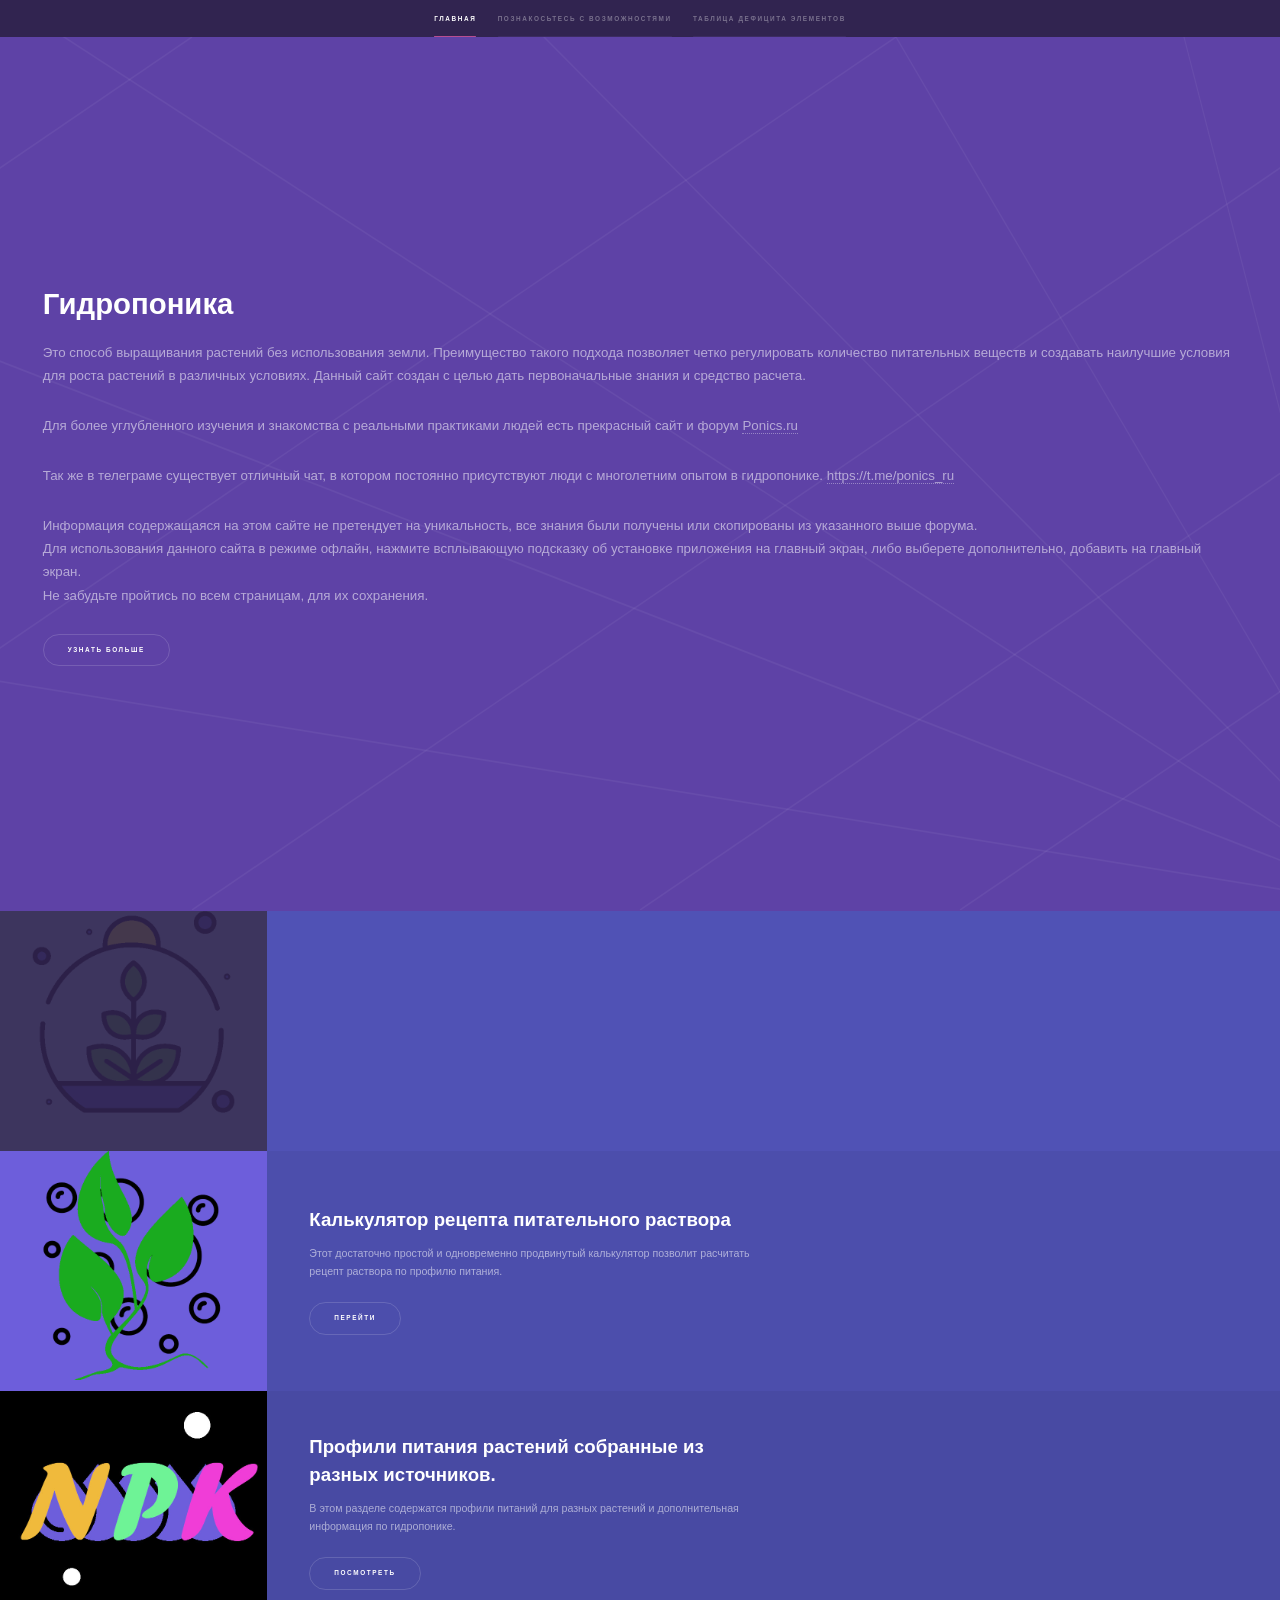
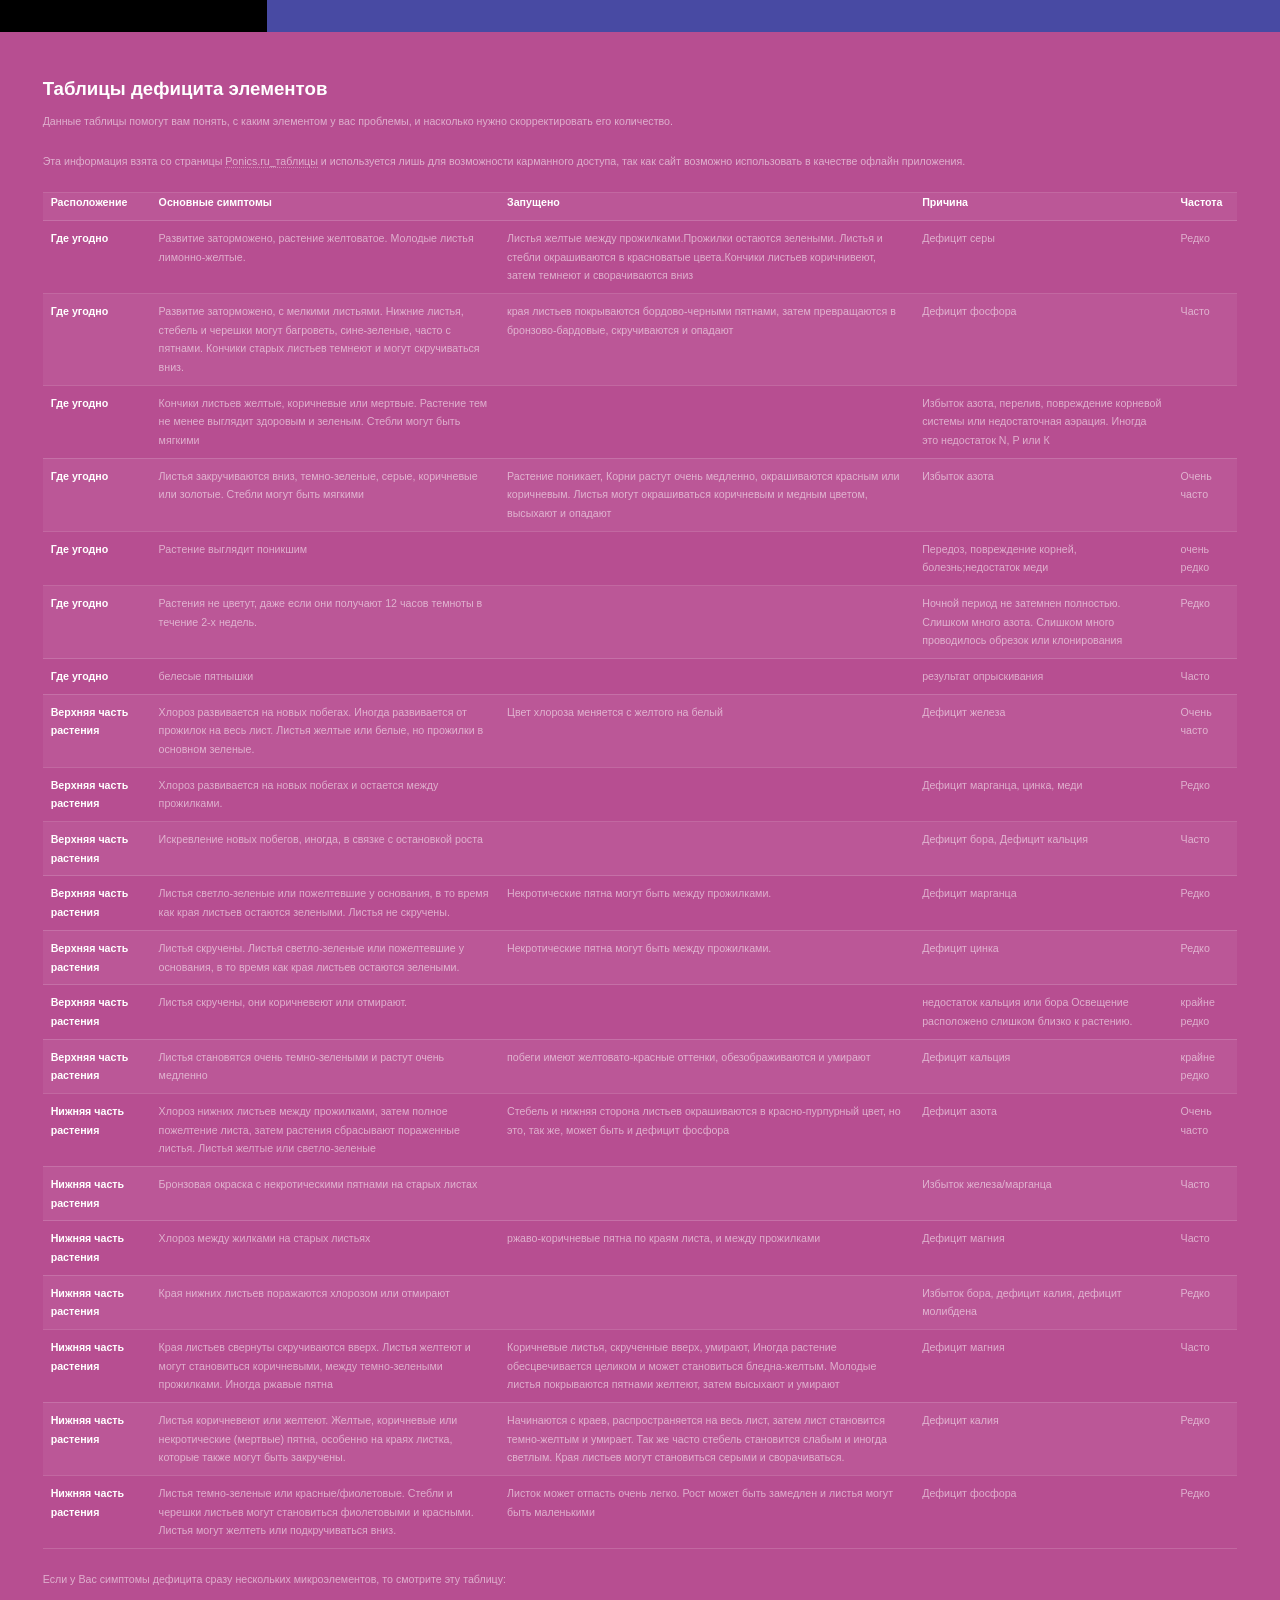
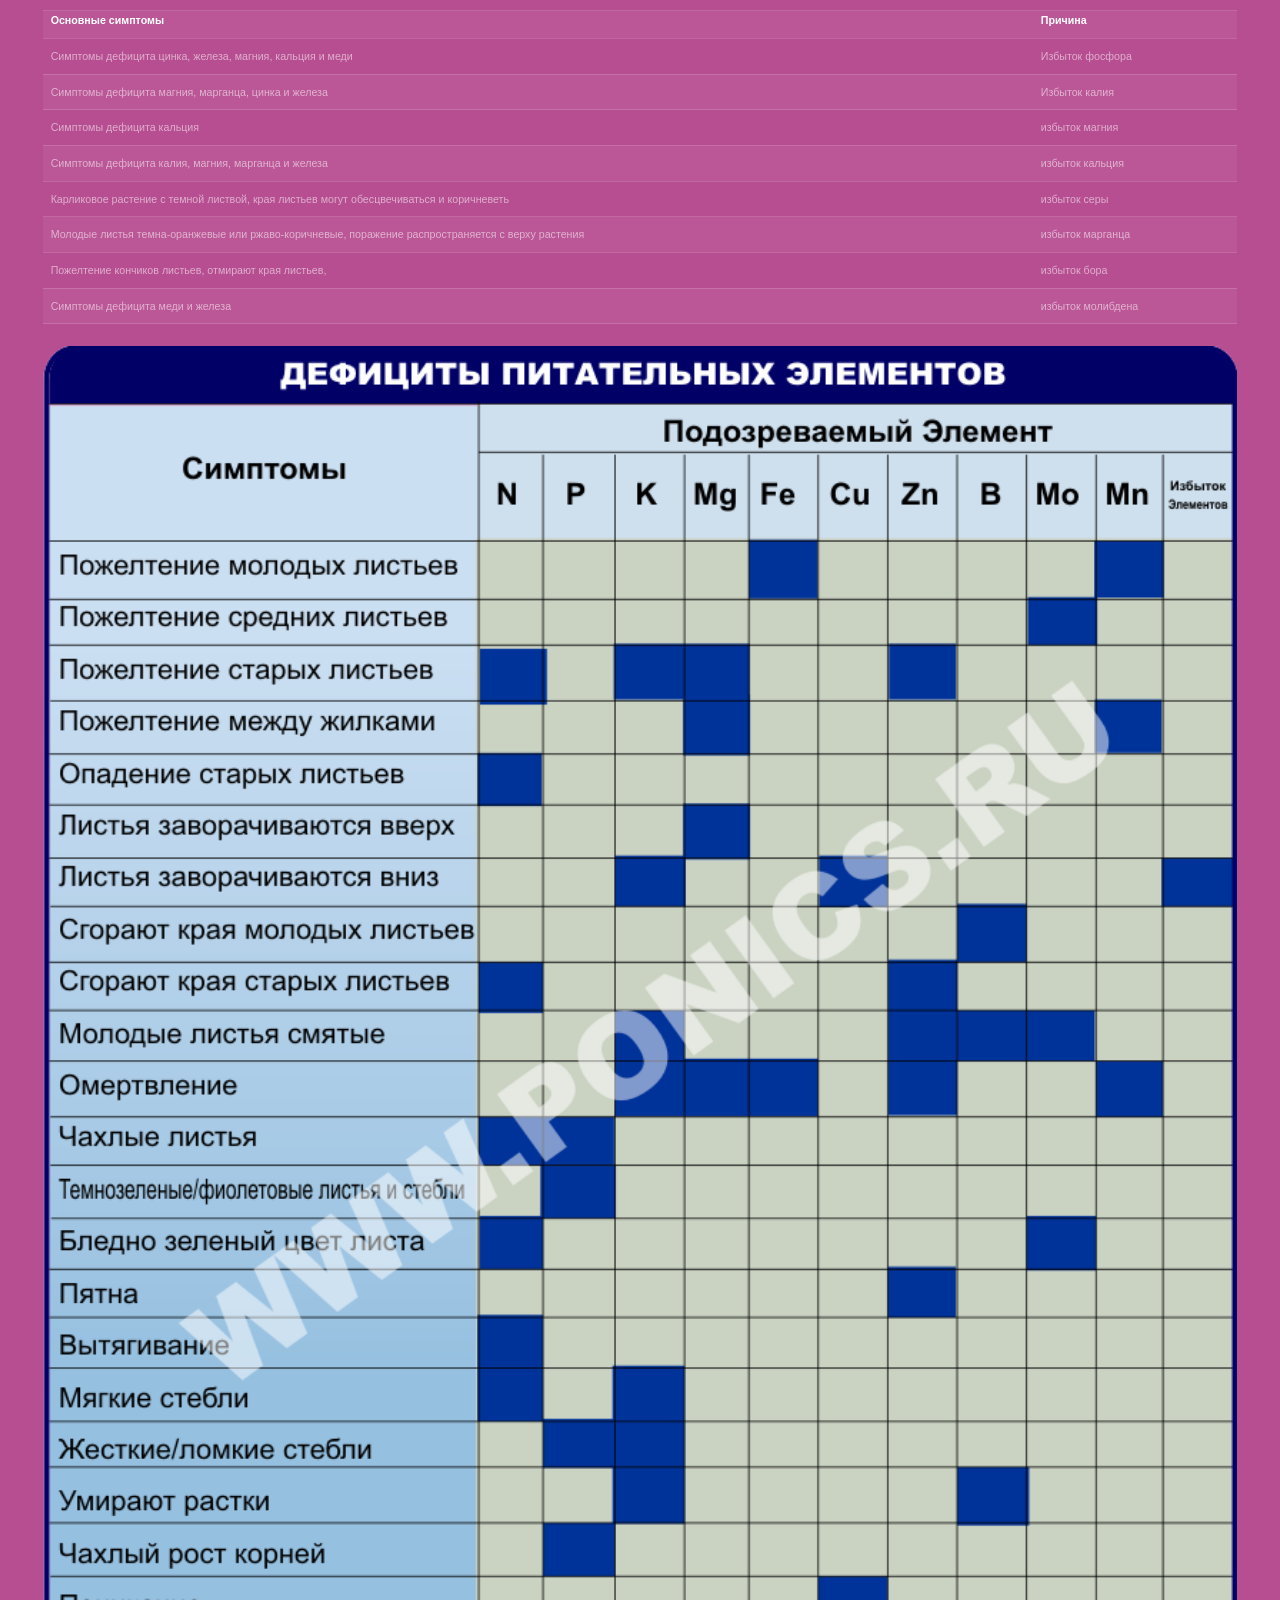
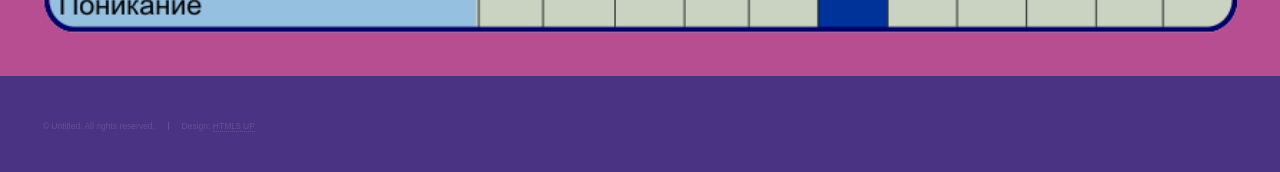
<file: index.html>
<!DOCTYPE HTML>
<!--
	Hyperspace by HTML5 UP
	html5up.net | @ajlkn
	Free for personal and commercial use under the CCA 3.0 license (html5up.net/license)
-->
<html lang="ru">
	<head>
		<title>Гидропоника в помощь</title>
		<meta charset="utf-8" />
		<meta name="viewport" content="width=device-width, initial-scale=1, user-scalable=no" />
		<meta name="theme-color" content="#312450"/>
		<link rel="stylesheet" href="assets/css/main.css" />
		<script src="/pwabuilder-sw-register.js"></script>
		<link rel="manifest" href="/manifest.json">
		<link rel="apple-touch-icon" href="/icons/android-icon-192x192.png>
		<noscript><link rel="stylesheet" href="assets/css/noscript.css" /></noscript>
	</head>
	<body class="is-preload">

		<!-- Sidebar -->
			<section id="sidebar">
				<div class="inner">
					<nav>
						<ul>
							<li><a href="#intro">Главная</a></li>
							<li><a href="#one">Познакосьтесь с возможностями</a></li>
							<li><a href="#two">Таблица дефицита элементов</a></li>
						</ul>
					</nav>
				</div>
			</section>

		<!-- Wrapper -->
			<div id="wrapper">

				<!-- Intro -->
					<section id="intro" class="wrapper style1 fullscreen fade-up">
						<div class="inner">
							<h1>Гидропоника</h1>
							<p>Это способ выращивания растений без использования земли. Преимущество такого подхода позволяет четко регулировать количество питательных веществ и создавать наилучшие условия для роста растений в различных условиях. Данный сайт создан с целью дать первоначальные знания и средство расчета.</p>
							<p>Для более углубленного изучения и знакомства с реальными практиками людей есть прекрасный сайт и форум <a href=http://www.ponics.ru/ target="_blank" rel="noreferrer">Ponics.ru</a></p>
							<p>Так же в телеграме существует отличный чат, в котором постоянно присутствуют люди с многолетним опытом в гидропонике. <a href=https://t.me/ponics_ru target="_blank" rel="noreferrer">https://t.me/ponics_ru</a></p>
							<p>Информация содержащаяся на этом сайте не претендует на уникальность, все знания были получены или скопированы из указанного выше форума.<br>
							Для использования данного сайта в режиме офлайн, нажмите всплывающую подсказку об установке приложения на главный экран, либо выберете дополнительно, добавить на главный экран.<br>
							Не забудьте пройтись по всем страницам, для их сохранения.</p>
							<ul class="actions">
								<li><a href="#one" class="button scrolly">Узнать больше</a></li>
							</ul>
						</div>
					</section>

				<!-- One -->
					<section id="one" class="wrapper style2 spotlights">
						<section>
							<a href="#" class="image"><img src="images/pic01.jpg" alt="" data-position="center center" /></a>
							<div class="content">
								<div class="inner">
									<h2>Основная информация для новичков</h2>
									<p>Если вы только начинаете свой путь гидропонщика и у вас еще нет опыта, то советуем вам для начала посетить этот раздел.</p>
									<ul class="actions">
										<li><a href="generic2.html" class="button">Начать</a></li>
									</ul>
								</div>
							</div>
						</section>
						<section>
							<a href="#" class="image"><img src="images/pic02.png" alt="" data-position="top center" /></a>
							<div class="content">
								<div class="inner">
									<h2>Калькулятор рецепта питательного раствора</h2>
									<p>Этот достаточно простой и одновременно продвинутый калькулятор позволит расчитать рецепт раствора по профилю питания.</p>
									<ul class="actions">
										<li><a href="generic.html" class="button">Перейти</a></li>
									</ul>
								</div>
							</div>
						</section>
						<section>
							<a href="#" class="image"><img src="images/pic03.jpg" alt="" data-position="25% 25%" /></a>
							<div class="content">
								<div class="inner">
									<h2>Профили питания растений собранные из разных источников.</h2>
									<p>В этом разделе содержатся профили питаний для разных растений и дополнительная информация по гидропонике. </p>
									<ul class="actions">
										<li><a href="generic3.html" class="button">Посмотреть</a></li>
									</ul>
								</div>
							</div>
						</section>
					</section>

				<!-- Two -->
					<section id="two" class="wrapper style3 fade-up">
						<div class="inner">
							<h2>Таблицы дефицита элементов</h2>
							<p>Данные таблицы помогут вам понять, с каким элементом у вас проблемы, и насколько нужно скорректировать его количество.</p>
							<p>Эта информация взята со страницы <a href=http://www.ponics.ru/2009/03/micro-def-table/ target="_blank" rel="noreferrer">Ponics.ru_таблицы</a> и используется лишь для возможности карманного доступа, так как сайт возможно использовать в качестве офлайн приложения.</p>
<table>
<tr>
<th><strong>Расположение</strong></th>
<th><strong>Основные симптомы</strong></th>
<th><strong>Запущено</strong></th>
<th><strong>Причина</strong></th>
<th><strong>Частота</strong></th>
</tr>
<tr>
<th>Где угодно</th>
<td>Развитие заторможено, растение желтоватое. Молодые листья лимонно-желтые.</td>
<td>Листья желтые между прожилками.Прожилки остаются зелеными. Листья и стебли окрашиваются в красноватые цвета.Кончики листьев коричнивеют, затем темнеют и сворачиваются вниз</td>
<td>Дефицит серы</td>
<td>Редко</td>
</tr>
<tr>
<th>Где угодно</th>
<td>Развитие заторможено, с мелкими листьями. Нижние листья, стебель и черешки могут багроветь, сине-зеленые, часто с пятнами. Кончики старых листьев темнеют и могут скручиваться вниз.</td>
<td>края листьев покрываются бордово-черными пятнами, затем превращаются в бронзово-бардовые, скручиваются и опадают</td>
<td>Дефицит фосфора</td>
<td>Часто</td>
</tr>
<tr>
<th>Где угодно</th>
<td>Кончики листьев желтые, коричневые или мертвые. Растение тем не менее выглядит здоровым и зеленым. Стебли могут быть мягкими</td>
<td></td>
<td>Избыток азота, перелив, повреждение корневой системы или недостаточная аэрация. Иногда это недостаток N, P или К</td>
<td></td>
</tr>
<tr>
<th>Где угодно</th>
<td>Листья закручиваются вниз, темно-зеленые, серые, коричневые или золотые. Стебли могут быть мягкими</td>
<td>Растение поникает, Корни растут очень медленно, окрашиваются красным или коричневым. Листья могут окрашиваться коричневым и медным цветом, высыхают и опадают</td>
<td>Избыток азота</td>
<td>Очень часто</td>
</tr>
<tr>
<th>Где угодно</th>
<td>Растение выглядит поникшим</td>
<td></td>
<td>Передоз, повреждение корней, болезнь;недостаток меди</td>
<td>очень редко</td>
</tr>
<tr>
<th>Где угодно</th>
<td>Растения не цветут, даже если они получают 12 часов темноты в течение 2-х недель.</td>
<td></td>
<td>Ночной период не затемнен полностью. Слишком много азота. Слишком много проводилось обрезок или клонирования</td>
<td>Редко</td>
</tr>
<tr>
<th>Где угодно</th>
<td>белесые пятнышки</td>
<td></td>
<td>результат опрыскивания</td>
<td>Часто</td>
</tr>
<tr>
<th>Верхняя часть растения</th>
<td>Хлороз развивается на новых побегах. Иногда развивается от прожилок на весь лист. Листья желтые или белые, но прожилки в основном зеленые.</td>
<td>Цвет хлороза меняется с желтого на белый</td>
<td>Дефицит железа</td>
<td>Очень часто</td>
</tr>
<tr>
<th>Верхняя часть растения</th>
<td>Хлороз развивается на новых побегах и остается между прожилками.</td>
<td></td>
<td>Дефицит марганца, цинка, меди</td>
<td>Редко</td>
</tr>
<tr>
<th>Верхняя часть растения</th>
<td>Искревление новых побегов, иногда, в связке с остановкой роста</td>
<td></td>
<td>Дефицит бора, Дефицит кальция</td>
<td>Часто</td>
</tr>
<tr>
<th>Верхняя часть растения</th>
<td>Листья светло-зеленые или пожелтевшие у основания, в то время как края листьев остаются зелеными. Листья не скручены.</td>
<td>Некротические пятна могут быть между прожилками.</td>
<td>Дефицит марганца</td>
<td>Редко</td>
</tr>
<tr>
<th>Верхняя часть растения</th>
<td>Листья скручены. Листья светло-зеленые или пожелтевшие у основания, в то время как края листьев остаются зелеными.</td>
<td>Некротические пятна могут быть между прожилками.</td>
<td>Дефицит цинка</td>
<td>Редко</td>
</tr>
<tr>
<th>Верхняя часть растения</th>
<td>Листья скручены, они коричневеют или отмирают.</td>
<td></td>
<td>недостаток кальция или бора Освещение расположено слишком близко к растению.</td>
<td>крайне редко</td>
</tr>
<tr>
<th>Верхняя часть растения</th>
<td>Листья становятся очень темно-зелеными и растут очень медленно</td>
<td>побеги имеют желтовато-красные оттенки, обезображиваются и умирают</td>
<td>Дефицит кальция</td>
<td>крайне редко</td>
</tr>
<tr>
<th>Нижняя часть растения</th>
<td>Хлороз нижних листьев между прожилками, затем полное пожелтение листа, затем растения сбрасывают пораженные листья. Листья желтые или светло-зеленые</td>
<td>Стебель и нижняя сторона листьев окрашиваются в красно-пурпурный цвет, но это, так же, может быть и дефицит фосфора</td>
<td>Дефицит азота</td>
<td>Очень часто</td>
</tr>
<tr>
<th>Нижняя часть растения</th>
<td>Бронзовая окраска с некротическими пятнами на старых листах</td>
<td></td>
<td>Избыток железа/марганца</td>
<td>Часто</td>
</tr>
<tr>
<th>Нижняя часть растения</th>
<td>Хлороз между жилками на старых листьях</td>
<td>ржаво-коричневые пятна по краям листа, и между прожилками</td>
<td>Дефицит магния</td>
<td>Часто</td>
</tr>
<tr>
<th>Нижняя часть растения</th>
<td>Края нижних листьев поражаются хлорозом или отмирают</td>
<td></td>
<td>Избыток бора, дефицит калия, дефицит молибдена</td>
<td>Редко</td>
</tr>
<tr>
<th>Нижняя часть растения</th>
<td>Края листьев свернуты скручиваются вверх. Листья желтеют и могут становиться коричневыми, между темно-зелеными прожилками. Иногда ржавые пятна</td>
<td>Коричневые листья, скрученные вверх, умирают, Иногда растение обесцвечивается целиком и может становиться бледна-желтым. Молодые листья покрываются пятнами желтеют, затем высыхают и умирают</td>
<td>Дефицит магния</td>
<td>Часто</td>
</tr>
<tr>
<th>Нижняя часть растения</th>
<td>Листья коричневеют или желтеют. Желтые, коричневые или некротические (мертвые) пятна, особенно на краях листка, которые также могут быть закручены.</td>
<td>Начинаются с краев, распространяется на весь лист, затем лист становится темно-желтым и умирает. Так же часто стебель становится слабым и иногда светлым. Края листьев могут становиться серыми и сворачиваться.</td>
<td>Дефицит калия</td>
<td>Редко</td>
</tr>
<tr>
<th>Нижняя часть растения</th>
<td>Листья темно-зеленые или красные/фиолетовые. Стебли и черешки листьев могут становиться фиолетовыми и красными. Листья могут желтеть или подкручиваться вниз.</td>
<td>Листок может отпасть очень легко. Рост может быть замедлен и листья могут быть маленькими</td>
<td>Дефицит фосфора</td>
<td>Редко</td>
</tr>
</table>
<p>Если у Вас симптомы дефицита сразу нескольких микроэлементов, то смотрите эту таблицу:</p>
<table>
<tr>
<th><strong>Основные симптомы</strong></th>
<th><strong>Причина</strong></th>
</tr>
<tr>
<td>Симптомы дефицита цинка, железа, магния, кальция и меди</td>
<td>Избыток фосфора</td>
</tr>
<tr>
<td>Симптомы дефицита магния, марганца, цинка и железа</td>
<td>Избыток калия</td>
</tr>
<tr>
<td>Симптомы дефицита кальция</td>
<td>избыток магния</td>
</tr>
<tr>
<td>Симптомы дефицита калия, магния, марганца и железа</td>
<td>избыток кальция</td>
</tr>
<tr>
<td>Карликовое растение с темной листвой, края листьев могут обесцвечиваться и коричневеть</td>
<td>избыток серы</td>
</tr>
<tr>
<td>Молодые листья темна-оранжевые или ржаво-коричневые, поражение распространяется с верху растения</td>
<td>избыток марганца</td>
</tr>
<tr>
<td>Пожелтение кончиков листьев, отмирают края листьев,</td>
<td>избыток бора</td>
</tr>
<tr>
<td>Симптомы дефицита меди и железа</td>
<td>избыток молибдена</td>
</tr>
</table>
<span class="image fit"><img src="images/pic05.png" alt="" /></span>
						</div>
					</section>
		<!-- Footer -->
			<footer id="footer" class="wrapper style1-alt">
				<div class="inner">
					<ul class="menu">
						<li>&copy; Untitled. All rights reserved.</li><li>Design: <a href="http://html5up.net">HTML5 UP</a></li>
					</ul>
				</div>
			</footer>

		<!-- Scripts -->
			<script src="assets/js/jquery.min.js"></script>
			<script src="assets/js/jquery.scrollex.min.js"></script>
			<script src="assets/js/jquery.scrolly.min.js"></script>
			<script src="assets/js/browser.min.js"></script>
			<script src="assets/js/breakpoints.min.js"></script>
			<script src="assets/js/util.js"></script>
			<script src="assets/js/main.js"></script>
	</body>
</html>
</file>
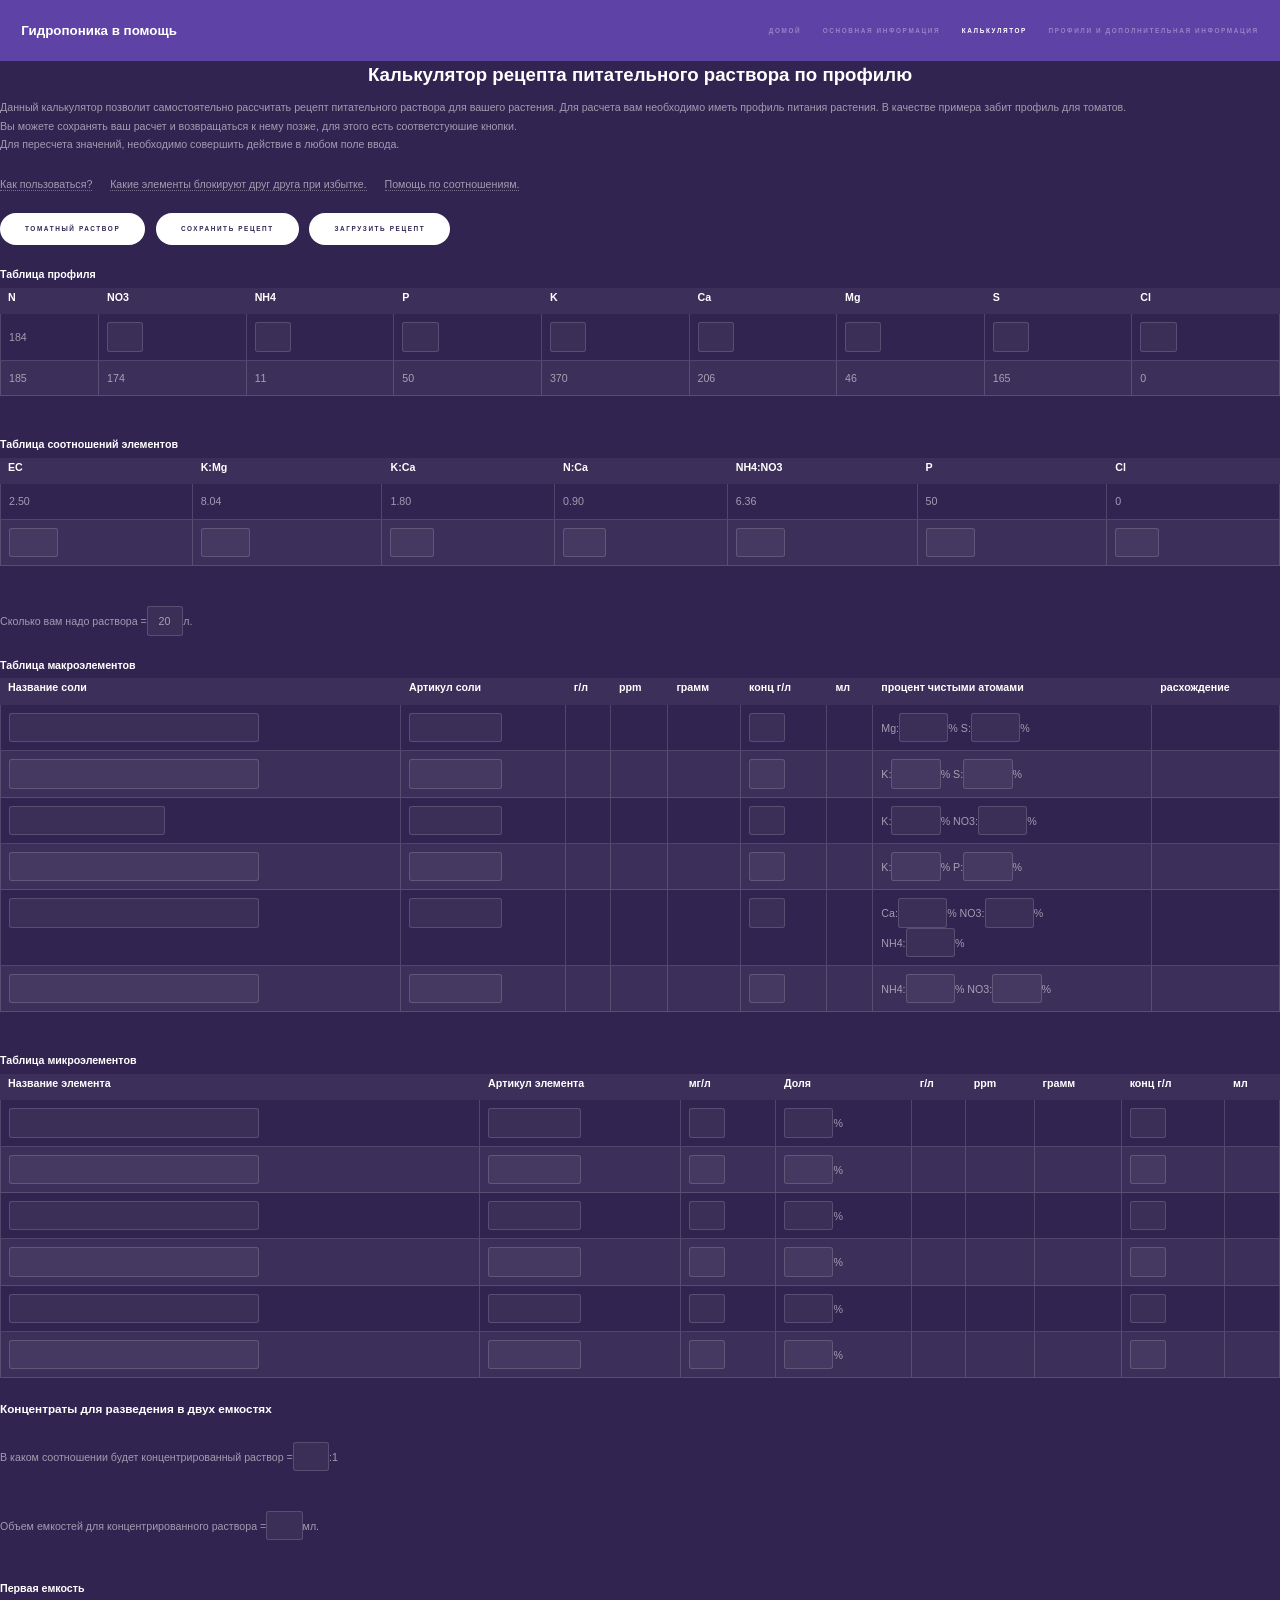
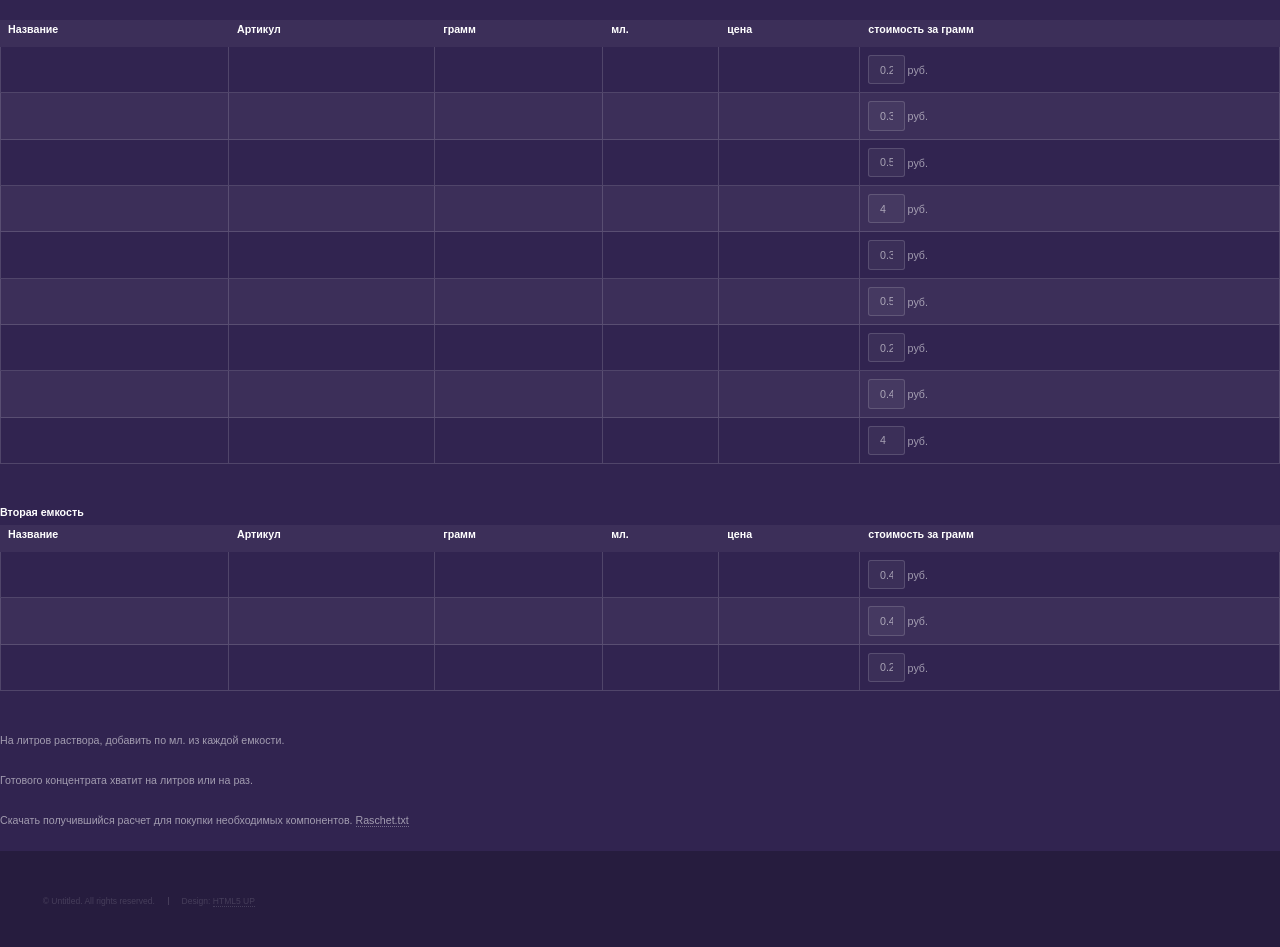
<file: generic.html>
<!DOCTYPE HTML>
<!--
	Hyperspace by HTML5 UP
	html5up.net | @ajlkn
	Free for personal and commercial use under the CCA 3.0 license (html5up.net/license)
-->
<html>
	<head>
		<title>Калькулятор рецепта питательного раствора по профилю</title>
		<meta charset="utf-8" />
		<meta name="viewport" content="width=device-width, initial-scale=1, user-scalable=no" />
		<link rel="stylesheet" href="assets/css/main.css" />
		<noscript><link rel="stylesheet" href="assets/css/noscript.css" /></noscript>
	</head>
	<body class="is-preload">
		<!-- Header -->
			<header id="header">
				<a href="index.html" class="title">Гидропоника в помощь</a>
				<nav>
					<ul>
						<li><a href="index.html">Домой</a></li>
						<li><a href="generic2.html">Основная информация</a></li>
						<li><a href="generic.html" class="active">Калькулятор</a></li>
						<li><a href="generic3.html">Профили и дополнительная информация</a></li>
					</ul>
				</nav>
			</header>
    <h2 align="center">Калькулятор рецепта питательного раствора по профилю</h2>
		<p>Данный калькулятор позволит самостоятельно рассчитать рецепт питательного раствора для вашего растения. Для расчета вам необходимо иметь профиль питания растения. В качестве примера забит профиль для томатов. <br> Вы можете сохранять ваш расчет и возвращаться к нему позже, для этого есть соответстуюшие кнопки. <br> Для пересчета значений, необходимо совершить действие в любом поле ввода. </p>
		<div>
		<a onclick="hidetxt('div1'); return false;" href="#" rel="nofollow">Как пользоваться?</a>
		<div style="display:none;" id="div1">
			<ul>
		<li>В таблице профиля вам необходимо указать профиль питания вашего растения. Сделать это нужно в первой строке.</li>
		<li>В первой строке таблицы соотношений у вас появится расчет соотношений элементов необходимый для конечного расчета количества нужных вам солей.</li>
		<li>Во второй строке таблицы соотношений вам необходимо либо скопировать соотношения первой строки, либо произвести корректировку на ваше усмотрение.</li>
		<li>Во второй строке таблицы профиля вы можете посмотреть профиль, который получится при смешивании настоящих солей.</li>
		<li>Затем вам нужно выбрать необходимое количество раствора.</li>
		<li>В таблице микроэлементов, вы можете установить свои значения для корректировки питания.</li>
		<li>Выберите в каком соотношении будет замешиваться концентрат для приготовления раствора. И введите желаемый объем для емкостей содержащих раствор.</li>
		<li>Далее вы увидите количество необходимых солей для приготовления раствора по вашему профилю и рекомендации.</li>
			</ul>
		</div>
		&nbsp;&nbsp;&nbsp;&nbsp;
		<a onclick="hidetxt('div2'); return false;" href="#" rel="nofollow">Какие элементы блокируют друг друга при избытке.</a>
		<div style="display:none;" id="div2">
			<ul>
		<li>Калий блокирует: Кальций, Магний</li>
		<li>Магний блокирует: Кальций</li>
		<li>Кальций блокирует: Азот, Калий</li>
			</ul>
		</div>
		&nbsp;&nbsp;&nbsp;&nbsp;
		<a onclick="hidetxt('div3'); return false;" href="#" rel="nofollow">Помощь по соотношениям.</a>
		<div style="display:none;" id="div3">
			<ul>
		<li>Данные рекомендации не являются обязательными и основаны на наблюдениях.</li>
		<li>K:Mg < 10 </li>
		<li>1 < K:Ca < 2</li>
		<li>N:Ca < 1.5 </li>
		<li>K:Ca >= N:Ca</li>
			</ul>
		</div>
		</div>
		<br>
		<ul class="actions">
			<li><a onclick="def(value=1); return false;" href="#" class="button primary">Томатный раствор</a></li>
			<li><a onclick="def(value=2); return false;" href="#" class="button primary">Сохранить рецепт</a></li>
			<li><a onclick="def(value=3); return false;" href="#" class="button primary">Загрузить рецепт</a></li>
		</ul>
		<!-- Wrapper -->
		<form oninput="nitroprofil()">
		<h4>Таблица профиля</h4>
		<table class="alt">
		<tr>
		<th>N</th>
		<th>NO3</th>
		<th>NH4</th>
		<th>P</th>
		<th>K</th>
		<th>Ca</th>
		<th>Mg</th>
		<th>S</th>
		<th>Cl</th>
		</tr>
		<tr>
		<td><span size="3" maxlength="3" id="Ni">184</span></td>
		<td><input type="text" size="1" maxlength="3" id="NO3i"></td>
		<td><input type="text" size="1" maxlength="2" id="NH4i"></td>
		<td><input type="text" size="1" maxlength="2" id="Pi"></td>
		<td><input type="text" size="1" maxlength="3" id="Ki"></td>
		<td><input type="text" size="1" maxlength="3" id="Cai"></td>
		<td><input type="text" size="1" maxlength="2" id="Mgi"></td>
		<td><input type="text" size="1" maxlength="2" id="S"></td>
		<td><input type="text" size="1" maxlength="2" id="Cl"></td>
		</tr>
		<tr>
		<td><span size="3" maxlength="1" id="Nk">185</span></td>
		<td><span size="3" maxlength="1" id="NO3k">174</span></td>
		<td><span size="3" maxlength="1" id="NH4k">11</span></td>
		<td><span size="3" maxlength="1" id="Pk">50</span></td>
		<td><span size="3" maxlength="1" id="Kk">370</span></td>
		<td><span size="3" maxlength="1" id="Cak">206</span></td>
		<td><span size="3" maxlength="1" id="Mgk">46</span></td>
		<td><span size="3" maxlength="1" id="Sk">165</span></td>
		<td><span size="3" maxlength="1" id="Clk">0</span></td>
		</tr>
		</table>
		<br>
		<h4>Таблица соотношений элементов</h4>
		<table class="alt">
		<tr>
		<th>EC</th>
		<th>K:Mg</th>
		<th>K:Ca</th>
		<th>N:Ca</th>
		<th>NH4:NO3</th>
		<th>P</th>
		<th>Cl</th>
		</tr>
		<tr>
		<td><span size="3" maxlength="3" id="ECi">2.50</span></td>
		<td><span size="3" maxlength="3" id="KMGi">8.04</span></td>
		<td><span size="3" maxlength="3" id="KCAi">1.80</span></td>
		<td><span size="3" maxlength="3" id="NCAi">0.90</span></td>
		<td><span size="3" maxlength="3" id="NH4NO3i">6.36</span></td>
		<td><span size="3" maxlength="3" id="Pso">50</span></td>
		<td><span size="3" maxlength="3" id="Clo">0</span></td>
		</tr>
		<tr>
		<td><input type="text" size="3" maxlength="4" id="ECK"></span></td>
		<td><input type="text" size="3" maxlength="4" id="KMGK"></td>
		<td><input type="text" size="2" maxlength="4" id="KCAK"></td>
		<td><input type="text" size="2" maxlength="4" id="NCAK"></td>
		<td><input type="text" size="3" maxlength="4" id="NH4NO3K"></td>
		<td><input type="text" size="3" maxlength="4" id="PsoK"></td>
		<td><input type="text" size="2" maxlength="4" id="CloK"></td>
		</tr>
		</table>
		<br>
		<p> Сколько вам надо раствора =<input type="text" value="20" size="1" maxlength="4" id="Volu">л.</p>
		<h4>Таблица макроэлементов</h4>
		<table class="alt">
		<tr>
		<th>Название соли</th>
		<th>Артикул соли</th>
		<th>г/л</th>
		<th>ppm</th>
		<th>грамм</th>
		<th>конц г/л</th>
		<th>мл</th>
		<th>процент чистыми атомами</th>
		<th>расхождение</th>
		</tr>
		<tr>
		<td><input type="text" size="35" id="NazMg"></td>
		<td><input type="text" size="10" id="ArtMg"></td>
		<td><span id="Gl1"></span></td>
		<td><span id="Ppm1"></span></td>
		<td><span id="Gramm1"></span></td>
		<td><input type="text" size="1" maxlength="4" id="Konc1"></td>
		<td><span id="Ml1"></span></td>
		<td>Mg:<input type="text" size="3" maxlength="7" id="Mga">% S:<input type="text" size="3" maxlength="7" id="Sma">%</td>
		<td><span id="Rash1"></span></td>
		</tr>
		<tr>
		<td><input type="text" size="35" id="NazK"></td>
		<td><input type="text" size="10" id="ArtK"></td>
		<td><span id="Gl2"></span></td>
		<td><span id="Ppm2"></span></td>
		<td><span id="Gramm2"></span></td>
		<td><input type="text" size="1" maxlength="4" id="Konc2"></td>
		<td><span id="Ml2"></span></td>
		<td>K:<input type="text" size="3" maxlength="7" id="Ka">%  S:<input type="text" size="3" maxlength="7" id="Ska">%</td>
		<td><span id="Rash2"></span></td>
		</tr>
		<tr>
		<td><input type="text" id="NazKn"></td>
		<td><input type="text" size="10" id="ArtKn"></td>
		<td><span id="Gl3"></span></td>
		<td><span id="Ppm3"></span></td>
		<td><span id="Gramm3"></span></td>
		<td><input type="text" size="1" maxlength="4" id="Konc3"></td>
		<td><span id="Ml3"></span></td>
		<td>K:<input type="text" size="3" maxlength="7" id="Kna">%  NO3:<input type="text" size="3" maxlength="7" id="NO3ka">%</td>
		<td><span id="Rash3"></span></td>
		</tr>
		<tr>
		<td><input type="text" size="35" id="NazKf"></td>
		<td><input type="text" size="10" id="ArtKf"></td>
		<td><span id="Gl4"></span></td>
		<td><span id="Ppm4"></span></td>
		<td><span id="Gramm4"></span></td>
		<td><input type="text" size="1" maxlength="4" id="Konc4"></td>
		<td><span id="Ml4"></span></td>
		<td>K:<input type="text" size="3" maxlength="7" id="Kpa">%  P:<input type="text" size="3" maxlength="7" id="Pka">%</td>
		<td><span id="Rash4"></span></td>
		</tr>
		<tr>
		<td><input type="text" size="35" id="NazCa"></td>
		<td><input type="text" size="10" id="ArtCa"></td>
		<td><span id="Gl5"></span></td>
		<td><span id="Ppm5"></span></td>
		<td><span id="Gramm5"></span></td>
		<td><input type="text" size="1" maxlength="4" id="Konc5"></td>
		<td><span id="Ml5"></span></td>
		<td>Ca:<input type="text" size="3" maxlength="7" id="Caa">% NO3:<input type="text" size="3" maxlength="7" id="NO3caa">% <br> NH4:<input type="text" size="3" maxlength="7" id="NH4caa">%</td>
		<td><span id="Rash5"></span></td>
		</tr>
		<tr>
		<td><input type="text" size="35" id="NazAm"></td>
		<td><input type="text" size="10" id="ArtAm"></td>
		<td><span id="Gl6"></span></td>
		<td><span id="Ppm6"></span></td>
		<td><span id="Gramm6"></span></td>
		<td><input type="text" size="1" maxlength="4" id="Konc6"></td>
		<td><span id="Ml6"></span></td>
		<td>NH4:<input type="text" size="3" maxlength="7" id="NH4a">% NO3:<input type="text" size="3" maxlength="7" id="NO3nh4a">%</td>
		<td><span id="Rash6"></span></td>
		</tr>
		</table>
		<br>
		<h4>Таблица микроэлементов</h4>
		<table class="alt">
		<tr>
		<th>Название элемента</th>
		<th>Артикул элемента</th>
		<th>мг/л</th>
		<th>Доля</th>
		<th>г/л</th>
		<th>ppm</th>
		<th>грамм</th>
		<th>конц г/л</th>
		<th>мл</th>
		</tr>
		<tr>
		<td><input type="text" size="35" id="NazFe"></td>
		<td><input type="text" size="10" id="ArtFe"></td>
		<td><input type="text" size="1" maxlength="4" id="Mgl1"></td>
		<td><input type="text" size="3" maxlength="7" id="Dol1">%</td>
		<td><span id="Gramlitr1"></span></td>
		<td><span id="Ppmm1"></span></td>
		<td><span id="Grams1"></span></td>
		<td><input type="text" size="1" maxlength="7" id="Konc7"></td>
		<td><span id="Milli1"></span></td>
		</tr>
		<tr>
		<td><input type="text" size="35" id="NazMn"></td>
		<td><input type="text" size="10" id="ArtMn"></td>
		<td><input type="text" size="1" maxlength="4" id="Mgl2"></td>
		<td><input type="text" size="3" maxlength="7" id="Dol2">%</td>
		<td><span id="Gramlitr2"></span></td>
		<td><span id="Ppmm2"></span></td>
		<td><span id="Grams2"></span></td>
		<td><input type="text" size="1" maxlength="7" id="Konc8"></td>
		<td><span id="Milli2"></span></td>
		</tr>
		<tr>
		<td><input type="text" size="35" id="NazB"></td>
		<td><input type="text" size="10" id="ArtB"></td>
		<td><input type="text" size="1" maxlength="4" id="Mgl3"></td>
		<td><input type="text" size="3" maxlength="7" id="Dol3">%</td>
		<td><span id="Gramlitr3"></span></td>
		<td><span id="Ppmm3"></span></td>
		<td><span id="Grams3"></span></td>
		<td><input type="text" size="1" maxlength="7" id="Konc9"></td>
		<td><span id="Milli3"></span></td>
		</tr>
		<tr>
		<td><input type="text" size="35" id="NazZn"></td>
		<td><input type="text" size="10" id="ArtZn"></td>
		<td><input type="text" size="1" maxlength="4" id="Mgl4"></td>
		<td><input type="text" size="3" maxlength="7" id="Dol4">%</td>
		<td><span id="Gramlitr4"></span></td>
		<td><span id="Ppmm4"></span></td>
		<td><span id="Grams4"></span></td>
		<td><input type="text" size="1" maxlength="7" id="Konc10"></td>
		<td><span id="Milli4"></span></td>
		</tr>
		<tr>
		<td><input type="text" size="35" id="NazCu"></td>
		<td><input type="text" size="10" id="ArtCu"></td>
		<td><input type="text" size="1" maxlength="4" id="Mgl5"></td>
		<td><input type="text" size="3" maxlength="7" id="Dol5">%</td>
		<td><span id="Gramlitr5"></span></td>
		<td><span id="Ppmm5"></span></td>
		<td><span id="Grams5"></span></td>
		<td><input type="text" size="1" maxlength="7" id="Konc11"></td>
		<td><span id="Milli5"></span></td>
		</tr>
		<tr>
		<td><input type="text" size="35" id="NazMo"></td>
		<td><input type="text" size="10" id="ArtMo"></td>
		<td><input type="text" size="1" maxlength="4" id="Mgl6"></td>
		<td><input type="text" size="3" maxlength="7" id="Dol6">%</td>
		<td><span id="Gramlitr6"></span></td>
		<td><span id="Ppmm6"></span></td>
		<td><span id="Grams6"></span></td>
		<td><input type="text" size="1" maxlength="7" id="Konc12"></td>
		<td><span id="Milli6"></span></td>
		</tr>
		</table>
		<h3>Концентраты для разведения в двух емкостях</h3>
		<br>
		<p>В каком соотношении будет концентрированный раствор =<input type="text" size="1" maxlength="4" id="Koncentrat">:1</p>
		<br>
		<p> Объем емкостей для концентрированного раствора =<input type="text" size="1" maxlength="4" id="Volkoncentrat">мл.</p>
		<br>
		<h4>Первая емкость</h4>
		<br>
		<table class="alt">
			<tr>
				<th>Название</th>
				<th>Артикул</th>
				<th>грамм</th>
				<th>мл.</th>
				<th>цена</th>
				<th>стоимость за грамм</th>
			</tr>
			<tr>
				<td><span id="NazMgr"></span></td>
				<td><span id="ArtMgr"></span></td>
				<td><span id="Gramkonc1"></span></td>
				<td><span id="Millikonc1"></span></td>
				<td><span id="Price1"></span></td>
				<td><input type="text" size="1" maxlength="7" value="0.2" id="Priceg1"> руб.</td>
			</tr>
			<tr>
				<td><span id="NazKr"></span></td>
				<td><span id="ArtKr"></span></td>
				<td><span id="Gramkonc2"></span></td>
				<td><span id="Millikonc2"></span></td>
				<td><span id="Price2"></span></td>
				<td><input type="text" size="1" maxlength="7" value="0.32" id="Priceg2"> руб.</td>
			</tr>
			<tr>
				<td><span id="NazKfr"></span></td>
				<td><span id="ArtKfr"></span></td>
				<td><span id="Gramkonc3"></span></td>
				<td><span id="Millikonc3"></span></td>
				<td><span id="Price3"></span></td>
				<td><input type="text" size="1" maxlength="7" value="0.5" id="Priceg3"> руб.</td>
			</tr>
			<tr>
				<td><span id="NazFer"></span></td>
				<td><span id="ArtFer"></span></td>
				<td><span id="Gramkonc4"></span></td>
				<td><span id="Millikonc4"></span></td>
				<td><span id="Price4"></span></td>
				<td><input type="text" size="1" maxlength="7" value="4" id="Priceg4"> руб.</td>
			</tr>
			<tr>
				<td><span id="NazMnr"></span></td>
				<td><span id="ArtMnr"></span></td>
				<td><span id="Gramkonc5"></span></td>
				<td><span id="Millikonc5"></span></td>
				<td><span id="Price5"></span></td>
				<td><input type="text" size="1" maxlength="7" value="0.3" id="Priceg5"> руб.</td>
			</tr>
			<tr>
				<td><span id="NazBrr"></span></td>
				<td><span id="ArtBrr"></span></td>
				<td><span id="Gramkonc6"></span></td>
				<td><span id="Millikonc6"></span></td>
				<td><span id="Price6"></span></td>
				<td><input type="text" size="1" maxlength="7" value="0.5" id="Priceg6"> руб.</td>
			</tr>
			<tr>
				<td><span id="NazZnr"></span></td>
				<td><span id="ArtZnr"></span></td>
				<td><span id="Gramkonc7"></span></td>
				<td><span id="Millikonc7"></span></td>
				<td><span id="Price7"></span></td>
				<td><input type="text" size="1" maxlength="7" value="0.2" id="Priceg7"> руб.</td>
			</tr>
			<tr>
				<td><span id="NazCur"></span></td>
				<td><span id="ArtCur"></span></td>
				<td><span id="Gramkonc8"></span></td>
				<td><span id="Millikonc8"></span></td>
				<td><span id="Price8"></span></td>
				<td><input type="text" size="1" maxlength="7" value="0.4" id="Priceg8"> руб.</td>
			</tr>
			<tr>
				<td><span id="NazMor"></span></td>
				<td><span id="ArtMor"></span></td>
				<td><span id="Gramkonc9"></span></td>
				<td><span id="Millikonc9"></span></td>
				<td><span id="Price9"></span></td>
				<td><input type="text" size="1" maxlength="7" value="4" id="Priceg9"> руб.</td>
			</tr>
		</table>
		<br>
		<h4>Вторая емкость</h4>
		<table class="alt">
			<tr>
				<th>Название</th>
				<th>Артикул</th>
				<th>грамм</th>
				<th>мл.</th>
				<th>цена</th>
				<th>стоимость за грамм</th>
			</tr>
			<tr>
				<td><span id="NazKnr"></span></td>
				<td><span id="ArtKnr"></span></td>
				<td><span id="Gramkonc10"></span></td>
				<td><span id="Millikonc10"></span></td>
				<td><span id="Price10"></span></td>
				<td><input type="text" size="1" maxlength="7" value="0.4" id="Priceg10"> руб.</td>
			</tr>
			<tr>
				<td><span id="NazCar"></span></td>
				<td><span id="ArtCar"></span></td>
				<td><span id="Gramkonc11"></span></td>
				<td><span id="Millikonc11"></span></td>
				<td><span id="Price11"></span></td>
				<td><input type="text" size="1" maxlength="7" value="0.4" id="Priceg11"> руб.</td>
			</tr>
			<tr>
				<td><span id="NazAmr"></span></td>
				<td><span id="ArtAmr"></span></td>
				<td><span id="Gramkonc12"></span></td>
				<td><span id="Millikonc12"></span></td>
				<td><span id="Price12"></span></td>
				<td><input type="text" size="1" maxlength="7" value="0.25" id="Priceg12"> руб.</td>
			</tr>
		</table>
		<br>
		<p> На <span id="Volume"></span> литров раствора, добавить по <span id="Rashod"></span> мл. из каждой емкости.</p>
		<p> Готового концентрата хватит на <span id="Litre"></span> литров или на <span id="Razi"></span> раз.</p>
		<p> Скачать получившийся расчет для покупки необходимых компонентов. <a download="Raschet.txt" id="test" href="#">Raschet.txt</a></p>
		<script src="assets/js/calculator.js"></script>
		<script src="assets/js/def.js"></script>
				</form>
				<!-- Footer -->
			<footer id="footer" class="wrapper alt">
				<div class="inner">
					<ul class="menu">
						<li>&copy; Untitled. All rights reserved.</li><li>Design: <a href="http://html5up.net">HTML5 UP</a></li>
					</ul>
				</div>
			</footer>

		<!-- Scripts -->
			<script src="assets/js/jquery.min.js"></script>
			<script src="assets/js/jquery.scrollex.min.js"></script>
			<script src="assets/js/jquery.scrolly.min.js"></script>
			<script src="assets/js/browser.min.js"></script>
			<script src="assets/js/breakpoints.min.js"></script>
			<script src="assets/js/util.js"></script>
			<script src="assets/js/main.js"></script>
			<script src="assets/js/base64.js"></script>
<script>
var show;
function hidetxt(type){
 param=document.getElementById(type);
 if(param.style.display == "none") {
 if(show) show.style.display = "none";
 param.style.display = "block";
 show = param;
 }else param.style.display = "none"
}
</script>
	</body>
</html>
</file>
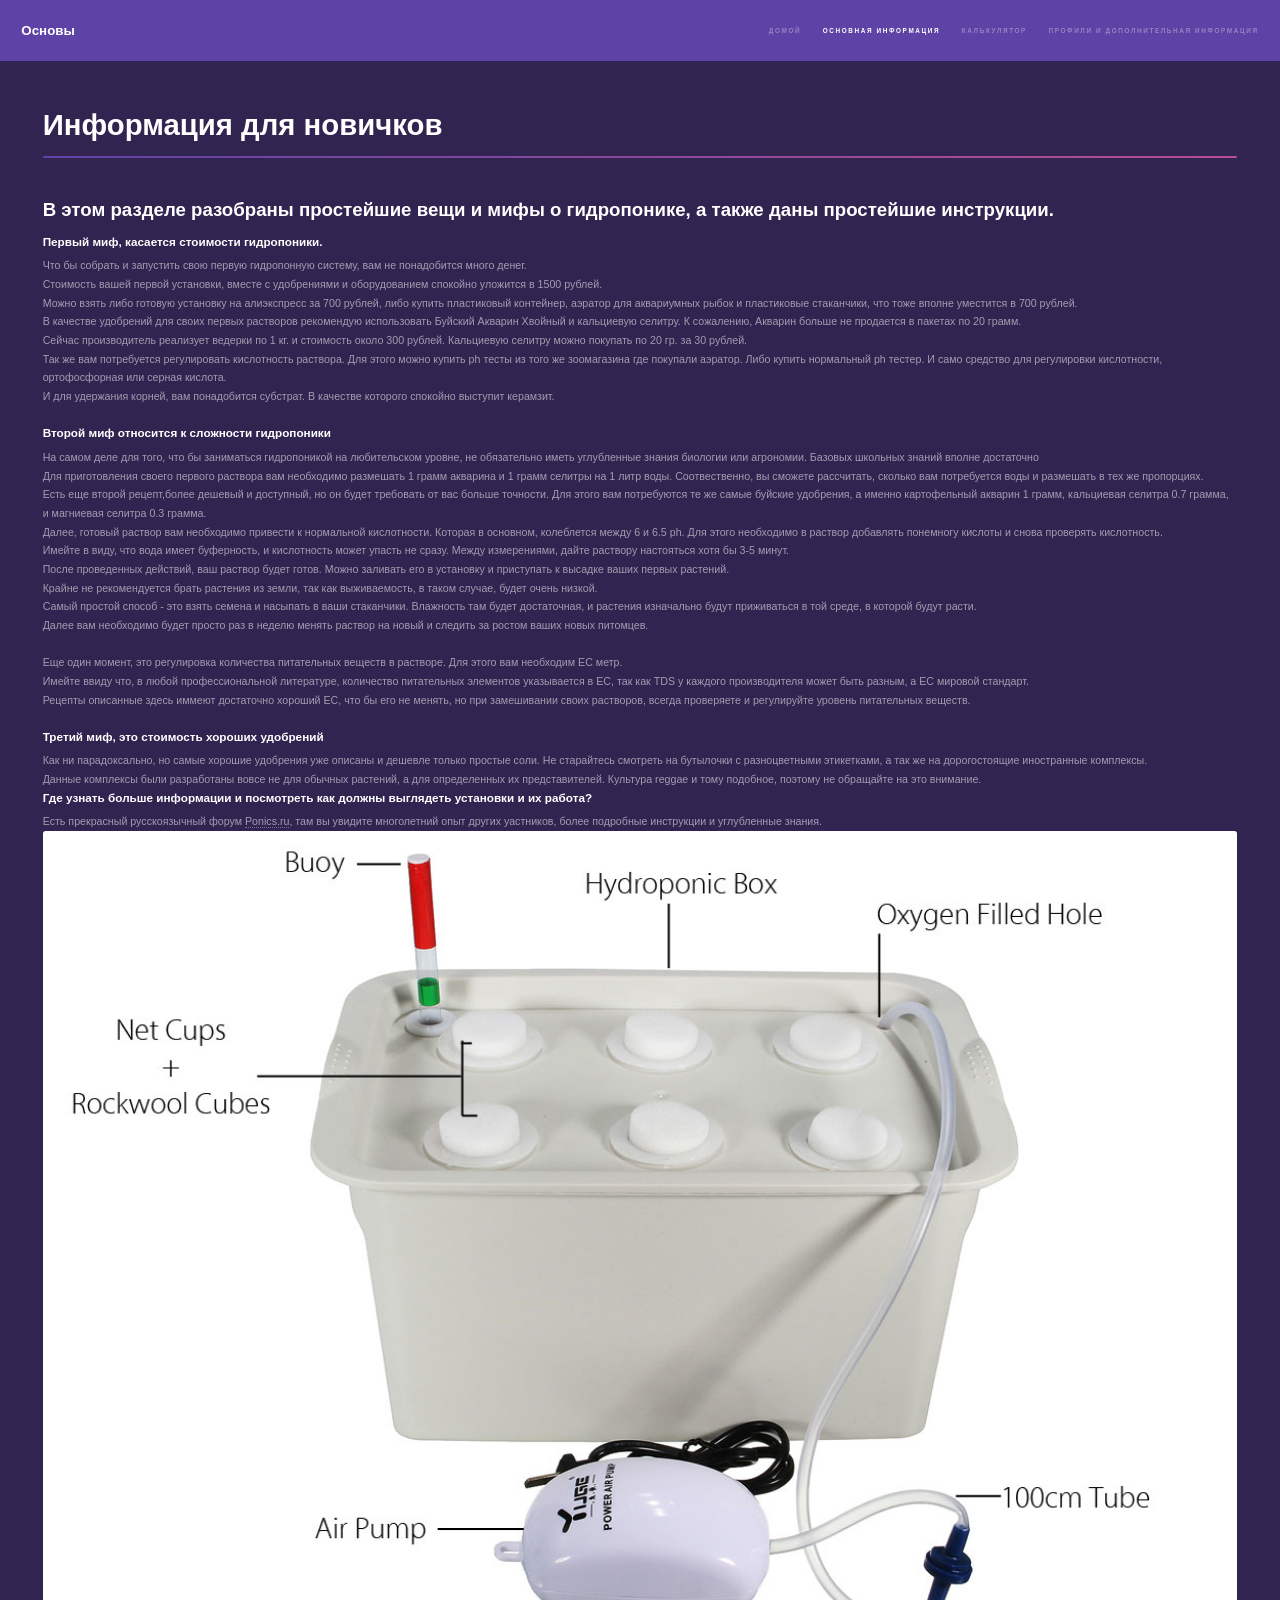
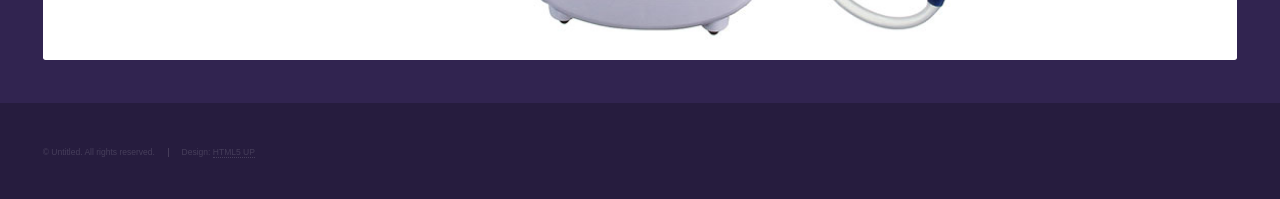
<file: generic2.html>
<!DOCTYPE HTML>
<!--
	Hyperspace by HTML5 UP
	html5up.net | @ajlkn
	Free for personal and commercial use under the CCA 3.0 license (html5up.net/license)
-->
<html>
	<head>
		<title>Основная информация</title>
		<meta charset="utf-8" />
		<meta name="viewport" content="width=device-width, initial-scale=1, user-scalable=no" />
		<link rel="stylesheet" href="assets/css/main.css" />
		<noscript><link rel="stylesheet" href="assets/css/noscript.css" /></noscript>
	</head>
	<body class="is-preload">

		<!-- Header -->
			<header id="header">
				<a href="index.html" class="title">Основы</a>
				<nav>
					<ul>
						<li><a href="index.html">Домой</a></li>
						<li><a href="generic2.html" class="active">Основная информация</a></li>
						<li><a href="generic.html">Калькулятор</a></li>
						<li><a href="generic3.html">Профили и дополнительная информация</a></li>
					</ul>
				</nav>
			</header>

		<!-- Wrapper -->
			<div id="wrapper">

				<!-- Main -->
					<section id="main" class="wrapper">
						<div class="inner">
							<h1 class="major">Информация для новичков</h1>
							<h2>В этом разделе разобраны простейшие вещи и мифы о гидропонике, а также даны простейшие инструкции.</h2>
							<h3>Первый миф, касается стоимости гидропоники.</h3>
							Что бы собрать и запустить свою первую гидропонную систему, вам не понадобится много денег.<br>
							Стоимость вашей первой установки, вместе с удобрениями и оборудованием спокойно уложится в 1500 рублей.<br>
							Можно взять либо готовую установку на алиэкспресс за 700 рублей, либо купить пластиковый контейнер, аэратор для аквариумных рыбок и пластиковые стаканчики, что тоже вполне уместится в 700 рублей.<br>
							В качестве удобрений для своих первых растворов рекомендую использовать Буйский Акварин Хвойный и кальциевую селитру. К сожалению, Акварин больше не продается в пакетах по 20 грамм.<br>
							Сейчас производитель реализует ведерки по 1 кг. и стоимость около 300 рублей. Кальциевую селитру можно покупать по 20 гр. за 30 рублей.<br>
							Так же вам потребуется регулировать кислотность раствора. Для этого можно купить ph тесты из того же зоомагазина где покупали аэратор. Либо купить нормальный ph тестер. И само средство для регулировки кислотности, ортофосфорная или серная кислота.<br>
							И для удержания корней, вам понадобится субстрат. В качестве которого спокойно выступит керамзит.<br><br>
							<h3>Второй миф относится к сложности гидропоники</h3>
							На самом деле для того, что бы заниматься гидропоникой на любительском уровне, не обязательно иметь углубленные знания биологии или агрономии. Базовых школьных знаний вполне достаточно<br>
							Для приготовления своего первого раствора вам необходимо размешать 1 грамм акварина и 1 грамм селитры на 1 литр воды. Соотвественно, вы сможете рассчитать, сколько вам потребуется воды и размешать в тех же пропорциях.<br>
							Есть еще второй рецепт,более дешевый и доступный, но он будет требовать от вас больше точности. Для этого вам потребуются те же самые буйские удобрения, а именно картофельный акварин 1 грамм, кальциевая селитра 0.7 грамма, и магниевая селитра 0.3 грамма. <br>
							Далее, готовый раствор вам необходимо привести к нормальной кислотности. Которая в основном, колеблется между 6 и 6.5 ph. Для этого необходимо в раствор добавлять понемногу кислоты и снова проверять кислотность.<br>
							Имейте в виду, что вода имеет буферность, и кислотность может упасть не сразу. Между измерениями, дайте раствору настояться хотя бы 3-5 минут.<br>
							После проведенных действий, ваш раствор будет готов. Можно заливать его в установку и приступать к высадке ваших первых растений.<br>
							Крайне не рекомендуется брать растения из земли, так как выживаемость, в таком случае, будет очень низкой.<br>
							Самый простой способ - это взять семена и насыпать в ваши стаканчики. Влажность там будет достаточная, и растения изначально будут приживаться в той среде, в которой будут расти.<br>
							Далее вам необходимо будет просто раз в неделю менять раствор на новый и следить за ростом ваших новых питомцев.<br><br>
							Еще один момент, это регулировка количества питательных веществ в растворе. Для этого вам необходим EC метр. <br>
							Имейте ввиду что, в любой профессиональной литературе, количество питательных элементов указывается в EC, так как TDS у каждого производителя может быть разным, а ЕС мировой стандарт. <br>
							Рецепты описанные здесь иммеют достаточно хороший ЕС, что бы его не менять, но при замешивании своих растворов, всегда проверяете и регулируйте уровень питательных веществ. <br><br>
							<h3>Третий миф, это стоимость хороших удобрений</h3>
							Как ни парадоксально, но самые хорошие удобрения уже описаны и дешевле только простые соли. Не старайтесь смотреть на бутылочки с разноцветными этикетками, а так же на дорогостоящие иностранные комплексы.<br>
							Данные комплексы были разработаны вовсе не для обычных растений, а для определенных их представителей. Культура reggae и тому подобное, поэтому не обращайте на это внимание.<br>
							<h3>Где узнать больше информации и посмотреть как должны выглядеть установки и их работа?</h3>
							Есть прекрасный русскоязычный форум <a href=http://www.ponics.ru/ target="_blank">Ponics.ru</a>, там вы увидите многолетний опыт других уастников, более подробные инструкции и углубленные знания.
							<span class="image fit"><img src="images/pic04.png" alt="" /></span>
						</div>
					</section>

			</div>

		<!-- Footer -->
			<footer id="footer" class="wrapper alt">
				<div class="inner">
					<ul class="menu">
						<li>&copy; Untitled. All rights reserved.</li><li>Design: <a href="http://html5up.net">HTML5 UP</a></li>
					</ul>
				</div>
			</footer>

		<!-- Scripts -->
			<script src="assets/js/jquery.min.js"></script>
			<script src="assets/js/jquery.scrollex.min.js"></script>
			<script src="assets/js/jquery.scrolly.min.js"></script>
			<script src="assets/js/browser.min.js"></script>
			<script src="assets/js/breakpoints.min.js"></script>
			<script src="assets/js/util.js"></script>
			<script src="assets/js/main.js"></script>

	</body>
</html>
</file>
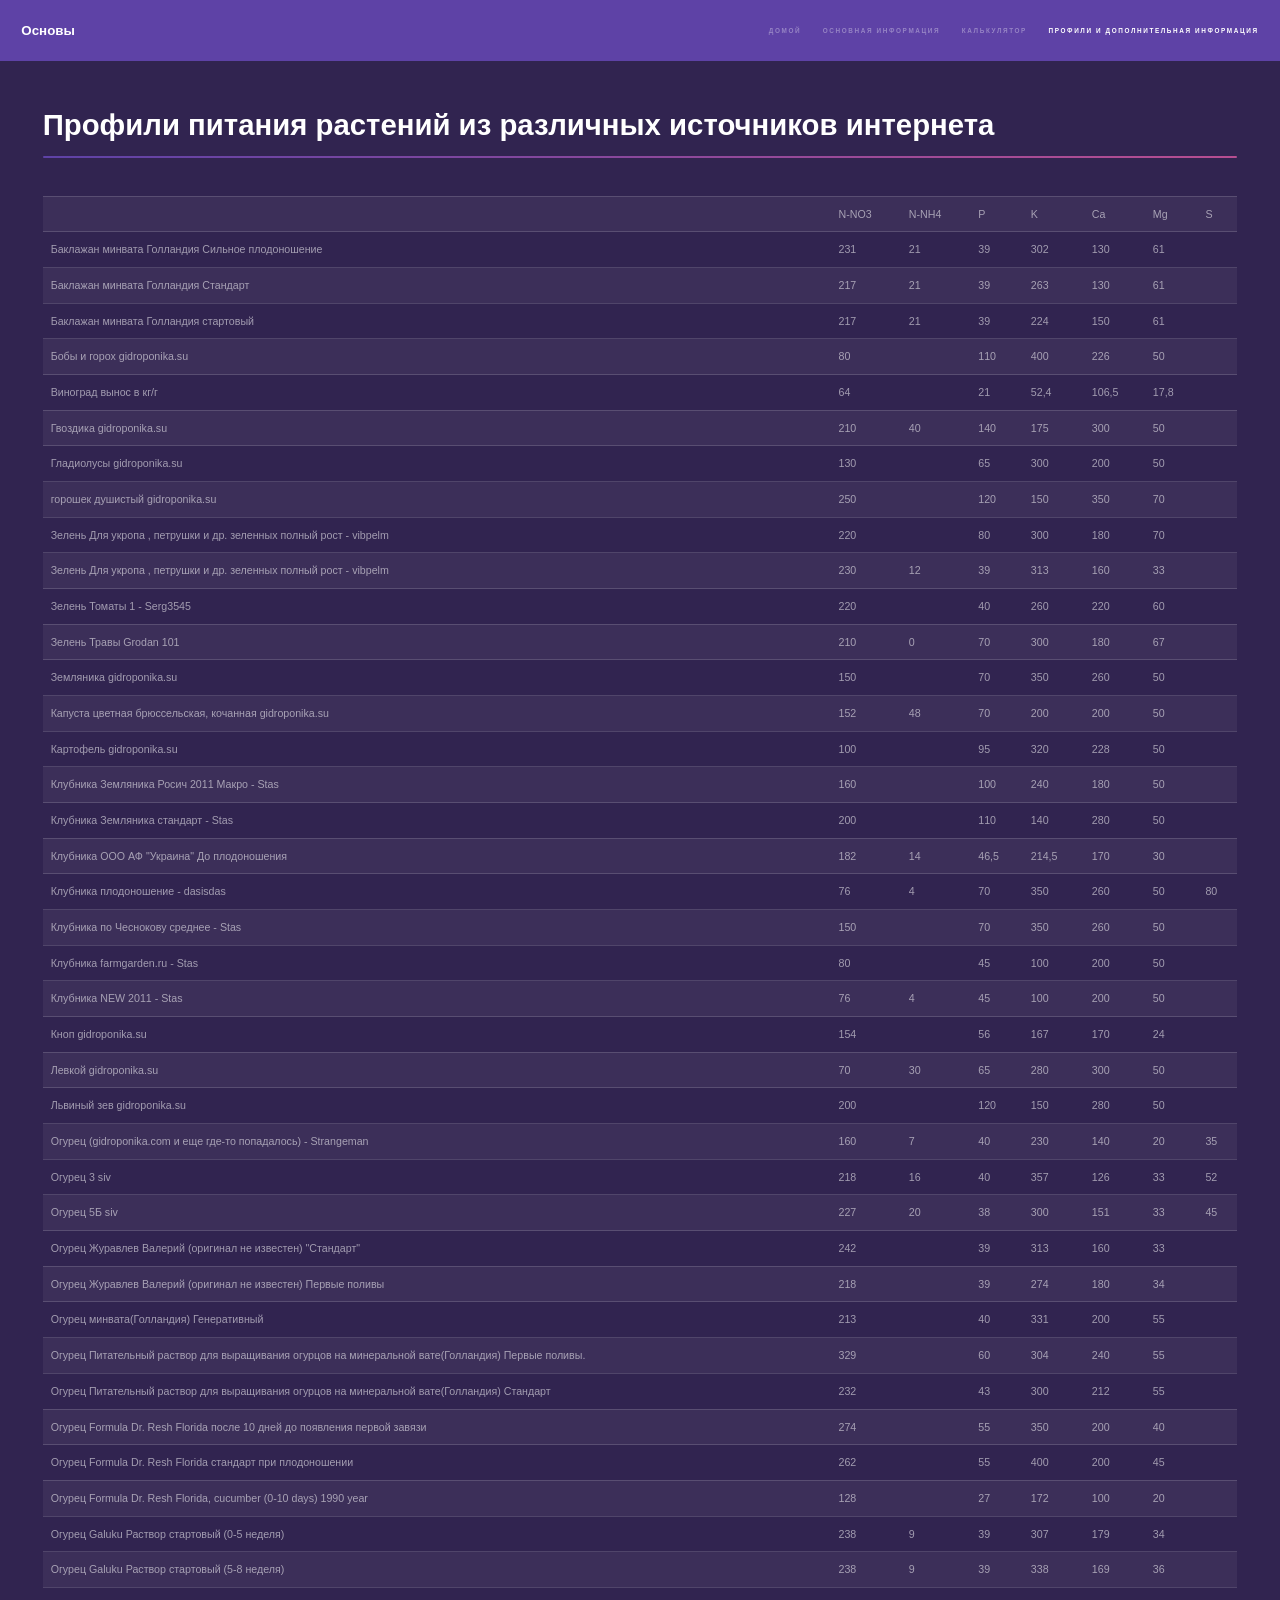
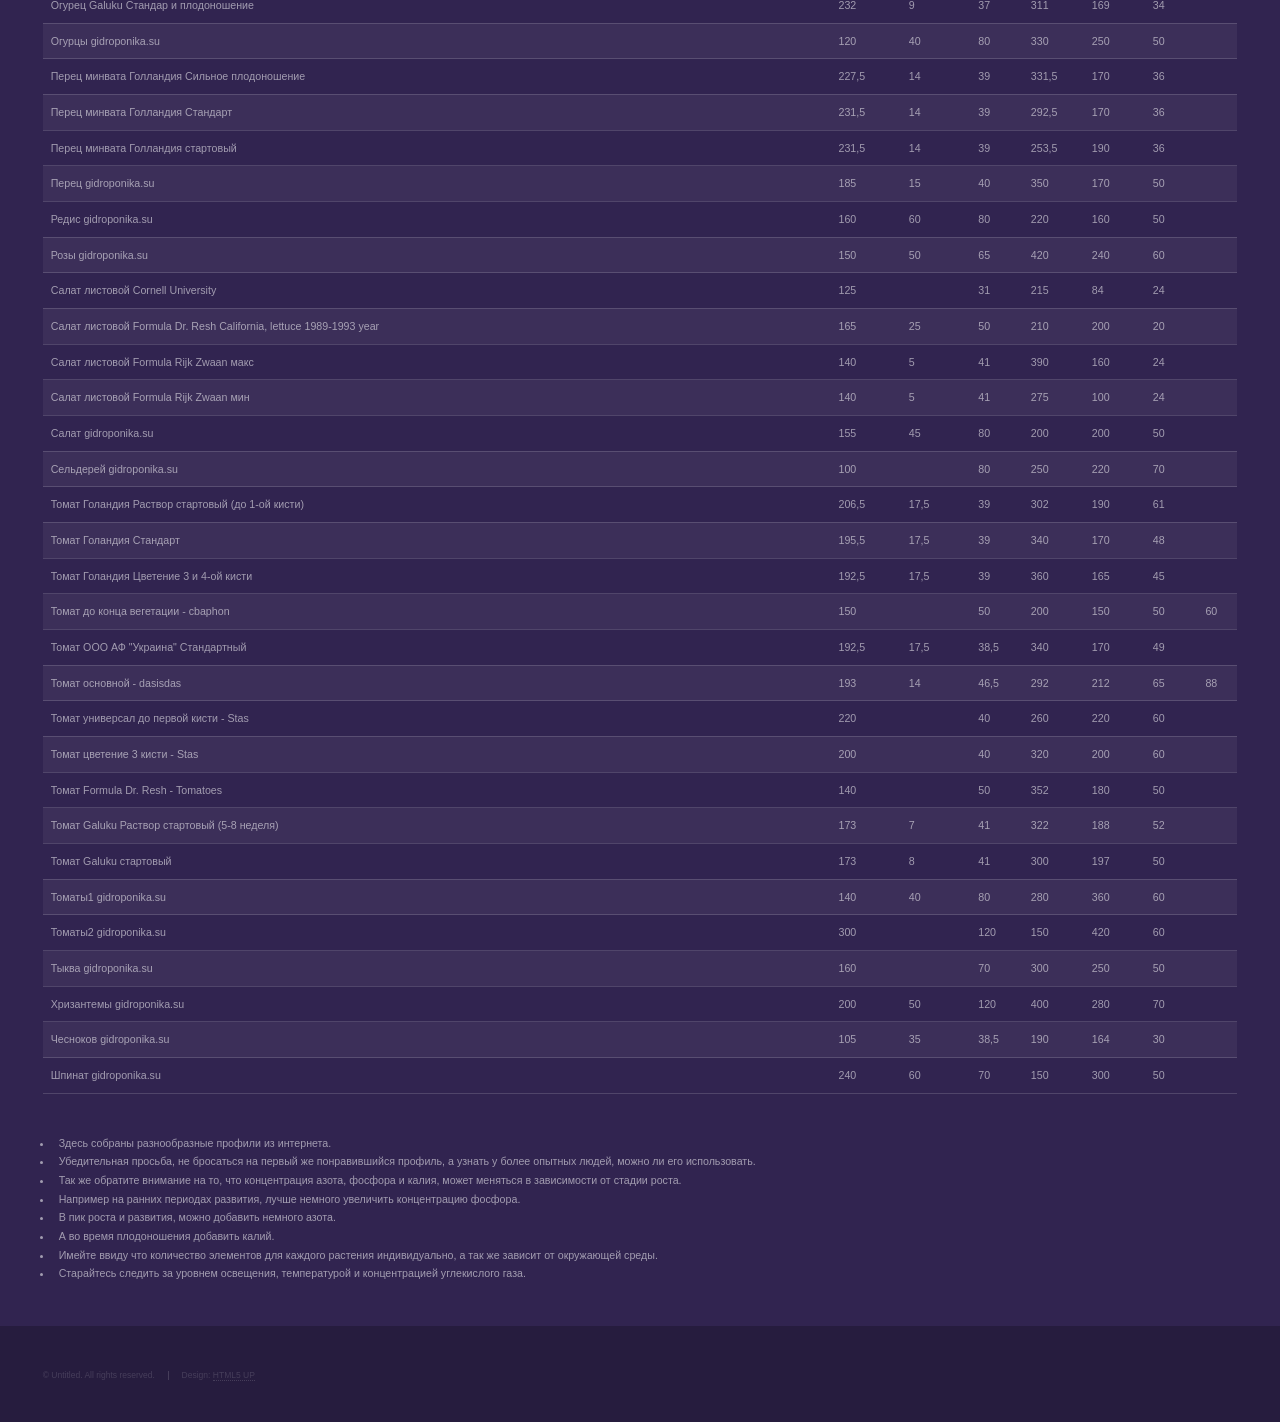
<file: generic3.html>
<!DOCTYPE HTML>
<!--
	Hyperspace by HTML5 UP
	html5up.net | @ajlkn
	Free for personal and commercial use under the CCA 3.0 license (html5up.net/license)
-->
<html>
	<head>
		<title>Профили питания растений</title>
		<meta charset="utf-8" />
		<meta name="viewport" content="width=device-width, initial-scale=1, user-scalable=no" />
		<link rel="stylesheet" href="assets/css/main.css" />
		<noscript><link rel="stylesheet" href="assets/css/noscript.css" /></noscript>
	</head>
	<body class="is-preload">

		<!-- Header -->
			<header id="header">
				<a href="index.html" class="title">Основы</a>
				<nav>
					<ul>
						<li><a href="index.html">Домой</a></li>
						<li><a href="generic2.html">Основная информация</a></li>
						<li><a href="generic.html">Калькулятор</a></li>
						<li><a href="generic3.html" class="active">Профили и дополнительная информация</a></li>
					</ul>
				</nav>
			</header>

		<!-- Wrapper -->
			<div id="wrapper">

				<!-- Main -->
					<section id="main" class="wrapper">
						<div class="inner">
							<h1 class="major">Профили питания растений из различных источников интернета</h1>
								<table>
								<tr><td></td><td>N-NO3<br><td>N-NH4<br><td>P<br><td>K<br><td>Ca<br><td>Mg<br><td>S<br></tr>
								<tr><td>Баклажан минвата Голландия Сильное плодоношение</td><td>231</td><td>21</td><td>39</td><td>302</td><td>130</td><td>61</td><td></td></tr>
								<tr><td>Баклажан минвата Голландия Стандарт</td><td>217</td><td>21</td><td>39</td><td>263</td><td>130</td><td>61</td><td></td></tr>
								<tr><td>Баклажан минвата Голландия стартовый</td><td>217</td><td>21</td><td>39</td><td>224</td><td>150</td><td>61</td><td></td></tr>
								<tr><td>Бобы и горох gidroponika.su</td><td>80</td><td></td><td>110</td><td>400</td><td>226</td><td>50</td><td></td></tr>
								<tr><td>Виноград вынос в кг/г</td><td>64</td><td></td><td>21</td><td>52,4</td><td>106,5</td><td>17,8</td><td></td></tr>
								<tr><td>Гвоздика gidroponika.su</td><td>210</td><td>40</td><td>140</td><td>175</td><td>300</td><td>50</td><td></td></tr>
								<tr><td>Гладиолусы gidroponika.su</td><td>130</td><td></td><td>65</td><td>300</td><td>200</td><td>50</td><td></td></tr>
								<tr><td>горошек душистый gidroponika.su</td><td>250</td><td></td><td>120</td><td>150</td><td>350</td><td>70</td><td></td></tr>
								<tr><td>Зелень Для укропа , петрушки и др. зеленных полный рост - vibpelm</td><td>220</td><td></td><td>80</td><td>300</td><td>180</td><td>70</td><td></td></tr>
								<tr><td>Зелень Для укропа , петрушки и др. зеленных полный рост - vibpelm</td><td>230</td><td>12</td><td>39</td><td>313</td><td>160</td><td>33</td><td></td></tr>
								<tr><td>Зелень Томаты 1 - Serg3545</td><td>220</td><td></td><td>40</td><td>260</td><td>220</td><td>60</td><td></td></tr>
								<tr><td>Зелень Травы Grodan 101</td><td>210</td><td>0</td><td>70</td><td>300</td><td>180</td><td>67</td><td></td></tr>
								<tr><td>Земляника gidroponika.su</td><td>150</td><td></td><td>70</td><td>350</td><td>260</td><td>50</td><td></td></tr>
								<tr><td>Капуста цветная брюссельская, кочанная gidroponika.su</td><td>152</td><td>48</td><td>70</td><td>200</td><td>200</td><td>50</td><td></td></tr>
								<tr><td>Картофель gidroponika.su</td><td>100</td><td></td><td>95</td><td>320</td><td>228</td><td>50</td><td></td></tr>
								<tr><td>Клубника Земляника Росич 2011 Макро - Stas</td><td>160</td><td></td><td>100</td><td>240</td><td>180</td><td>50</td><td></td></tr>
								<tr><td>Клубника Земляника стандарт - Stas</td><td>200</td><td></td><td>110</td><td>140</td><td>280</td><td>50</td><td></td></tr>
								<tr><td>Клубника ООО АФ "Украина" До плодоношения</td><td>182</td><td>14</td><td>46,5</td><td>214,5</td><td>170</td><td>30</td><td></td></tr>
								<tr><td>Клубника плодоношение - dasisdas</td><td>76</td><td>4</td><td>70</td><td>350</td><td>260</td><td>50</td><td>80</td></tr>
								<tr><td>Клубника по Чеснокову среднее - Stas</td><td>150</td><td></td><td>70</td><td>350</td><td>260</td><td>50</td><td></td></tr>
								<tr><td>Клубника farmgarden.ru - Stas</td><td>80</td><td></td><td>45</td><td>100</td><td>200</td><td>50</td><td></td></tr>
								<tr><td>Клубника NEW 2011 - Stas</td><td>76</td><td>4</td><td>45</td><td>100</td><td>200</td><td>50</td><td></td></tr>
								<tr><td>Кноп gidroponika.su</td><td>154</td><td></td><td>56</td><td>167</td><td>170</td><td>24</td><td></td></tr>
								<tr><td>Левкой gidroponika.su</td><td>70</td><td>30</td><td>65</td><td>280</td><td>300</td><td>50</td><td></td></tr>
								<tr><td>Львиный зев gidroponika.su</td><td>200</td><td></td><td>120</td><td>150</td><td>280</td><td>50</td><td></td></tr>
								<tr><td>Огурец (gidroponika.com и еще где-то попадалось) - Strangeman</td><td>160</td><td>7</td><td>40</td><td>230</td><td>140</td><td>20</td><td>35</td></tr>
								<tr><td>Огурец 3 siv</td><td>218</td><td>16</td><td>40</td><td>357</td><td>126</td><td>33</td><td>52</td></tr>
								<tr><td>Огурец 5Б siv</td><td>227</td><td>20</td><td>38</td><td>300</td><td>151</td><td>33</td><td>45</td></tr>
								<tr><td>Огурец Журавлев Валерий (оригинал не известен) "Стандарт"</td><td>242</td><td></td><td>39</td><td>313</td><td>160</td><td>33</td><td></td></tr>
								<tr><td>Огурец Журавлев Валерий (оригинал не известен) Первые поливы</td><td>218</td><td></td><td>39</td><td>274</td><td>180</td><td>34</td><td></td></tr>
								<tr><td>Огурец минвата(Голландия) Генеративный</td><td>213</td><td></td><td>40</td><td>331</td><td>200</td><td>55</td><td></td></tr>
								<tr><td>Огурец Питательный раствор для выращивания огурцов на минеральной вате(Голландия) Первые поливы.</td><td>329</td><td></td><td>60</td><td>304</td><td>240</td><td>55</td><td></td></tr>
								<tr><td>Огурец Питательный раствор для выращивания огурцов на минеральной вате(Голландия) Стандарт</td><td>232</td><td></td><td>43</td><td>300</td><td>212</td><td>55</td><td></td></tr>
								<tr><td>Огурец Formula Dr. Resh Florida после 10 дней до появления первой завязи</td><td>274</td><td></td><td>55</td><td>350</td><td>200</td><td>40</td><td></td></tr>
								<tr><td>Огурец Formula Dr. Resh Florida стандарт при плодоношении</td><td>262</td><td></td><td>55</td><td>400</td><td>200</td><td>45</td><td></td></tr>
								<tr><td>Огурец Formula Dr. Resh Florida, cucumber (0-10 days) 1990 year</td><td>128</td><td></td><td>27</td><td>172</td><td>100</td><td>20</td><td></td></tr>
								<tr><td>Огурец Galuku Раствор стартовый (0-5 неделя)</td><td>238</td><td>9</td><td>39</td><td>307</td><td>179</td><td>34</td><td></td></tr>
								<tr><td>Огурец Galuku Раствор стартовый (5-8 неделя)</td><td>238</td><td>9</td><td>39</td><td>338</td><td>169</td><td>36</td><td></td></tr>
								<tr><td>Огурец Galuku Стандар и плодоношение</td><td>232</td><td>9</td><td>37</td><td>311</td><td>169</td><td>34</td><td></td></tr>
								<tr><td>Огурцы gidroponika.su</td><td>120</td><td>40</td><td>80</td><td>330</td><td>250</td><td>50</td><td></td></tr>
								<tr><td>Перец минвата Голландия Сильное плодоношение</td><td>227,5</td><td>14</td><td>39</td><td>331,5</td><td>170</td><td>36</td><td></td></tr>
								<tr><td>Перец минвата Голландия Стандарт</td><td>231,5</td><td>14</td><td>39</td><td>292,5</td><td>170</td><td>36</td><td></td></tr>
								<tr><td>Перец минвата Голландия стартовый<td>231,5</td><td>14</td><td>39</td><td>253,5</td><td>190</td><td>36</td><td></td></tr>
								<tr><td>Перец gidroponika.su</td><td>185</td><td>15</td><td>40</td><td>350</td><td>170</td><td>50</td><td></td></tr>
								<tr><td>Редис gidroponika.su</td><td>160</td><td>60</td><td>80</td><td>220</td><td>160</td><td>50</td><td></td></tr>
								<tr><td>Розы gidroponika.su</td><td>150</td><td>50</td><td>65</td><td>420</td><td>240</td><td>60</td><td></td></tr>
								<tr><td>Салат листовой Cornell University</td><td>125</td><td></td><td>31</td><td>215</td><td>84</td><td>24</td><td></td></tr>
								<tr><td>Салат листовой Formula Dr. Resh California, lettuce 1989-1993 year</td><td>165</td><td>25</td><td>50</td><td>210</td><td>200</td><td>20</td><td></td></tr>
								<tr><td>Салат листовой Formula Rijk Zwaan макс</td><td>140</td><td>5</td><td>41</td><td>390</td><td>160</td><td>24</td><td></td></tr>
								<tr><td>Салат листовой Formula Rijk Zwaan мин</td><td>140</td><td>5</td><td>41</td><td>275</td><td>100</td><td>24</td><td></td></tr>
								<tr><td>Салат gidroponika.su</td><td>155</td><td>45</td><td>80</td><td>200</td><td>200</td><td>50</td><td></td></tr>
								<tr><td>Сельдерей gidroponika.su</td><td>100</td><td></td><td>80</td><td>250</td><td>220</td><td>70</td><td></td></tr>
								<tr><td>Томат Голандия Раствор стартовый (до 1-ой кисти)</td><td>206,5</td><td>17,5</td><td>39</td><td>302</td><td>190</td><td>61</td><td></td></tr>
								<tr><td>Томат Голандия Стандарт</td><td>195,5</td><td>17,5</td><td>39</td><td>340</td><td>170</td><td>48</td><td></td></tr>
								<tr><td>Томат Голандия Цветение 3 и 4-ой кисти</td><td>192,5</td><td>17,5</td><td>39</td><td>360</td><td>165</td><td>45</td><td></td></tr>
								<tr><td>Томат до конца вегетации - cbaphon</td><td>150</td><td></td><td>50</td><td>200</td><td>150</td><td>50</td><td>60</td></tr>
								<tr><td>Томат ООО АФ "Украина" Стандартный</td><td>192,5</td><td>17,5</td><td>38,5</td><td>340</td><td>170</td><td>49</td><td></td></tr>
								<tr><td>Томат основной - dasisdas</td><td>193</td><td>14</td><td>46,5</td><td>292</td><td>212</td><td>65</td><td>88</td></tr>
								<tr><td>Томат универсал до первой кисти - Stas</td><td>220</td><td></td><td>40</td><td>260</td><td>220</td><td>60</td><td></td></tr>
								<tr><td>Томат цветение 3 кисти - Stas</td><td>200</td><td></td><td>40</td><td>320</td><td>200</td><td>60</td><td></td></tr>
								<tr><td>Томат Formula Dr. Resh - Tomatoes</td><td>140</td><td></td><td>50</td><td>352</td><td>180</td><td>50</td><td></td></tr>
								<tr><td>Томат Galuku Раствор стартовый (5-8 неделя)</td><td>173</td><td>7</td><td>41</td><td>322</td><td>188</td><td>52</td><td></td></tr>
								<tr><td>Томат Galuku стартовый</td><td>173</td><td>8</td><td>41</td><td>300</td><td>197</td><td>50</td><td></td></tr>
								<tr><td>Томаты1 gidroponika.su</td><td>140</td><td>40</td><td>80</td><td>280</td><td>360</td><td>60</td><td></td></tr>
								<tr><td>Томаты2 gidroponika.su</td><td>300</td><td></td><td>120</td><td>150</td><td>420</td><td>60</td><td></td></tr>
								<tr><td>Тыква gidroponika.su</td><td>160</td><td></td><td>70</td><td>300</td><td>250</td><td>50</td><td></td></tr>
								<tr><td>Хризантемы gidroponika.su</td><td>200</td><td>50</td><td>120</td><td>400</td><td>280</td><td>70</td><td></td></tr>
								<tr><td>Чесноков gidroponika.su</td><td>105</td><td>35</td><td>38,5</td><td>190</td><td>164</td><td>30</td><td></td></tr>
								<tr><td>Шпинат gidroponika.su</td><td>240</td><td>60</td><td>70</td><td>150</td><td>300</td><td>50</td><td></td></tr>
							</table>
							<br>
							<ul>
						<li>Здесь собраны разнообразные профили из интернета.</li>
						<li>Убедительная просьба, не бросаться на первый же понравившийся профиль, а узнать у более опытных людей, можно ли его использовать.</li>
						<li>Так же обратите внимание на то, что концентрация азота, фосфора и калия, может меняться в зависимости от стадии роста.</li>
						<li>Например на ранних периодах развития, лучше немного увеличить концентрацию фосфора.</li>
						<li>В пик роста и развития, можно добавить немного азота.</li>
						<li>А во время плодоношения добавить калий.</li>
						<li>Имейте ввиду что количество элементов для каждого растения индивидуально, а так же зависит от окружающей среды.</li>
						<li>Старайтесь следить за уровнем освещения, температурой и концентрацией углекислого газа.</li>
							</ul>
						</div>
					</section>


			</div>


		<!-- Footer -->
			<footer id="footer" class="wrapper alt">
				<div class="inner">
					<ul class="menu">
						<li>&copy; Untitled. All rights reserved.</li><li>Design: <a href="http://html5up.net">HTML5 UP</a></li>
					</ul>
				</div>
			</footer>

		<!-- Scripts -->
			<script src="assets/js/jquery.min.js"></script>
			<script src="assets/js/jquery.scrollex.min.js"></script>
			<script src="assets/js/jquery.scrolly.min.js"></script>
			<script src="assets/js/browser.min.js"></script>
			<script src="assets/js/breakpoints.min.js"></script>
			<script src="assets/js/util.js"></script>
			<script src="assets/js/main.js"></script>

	</body>
</html>
</file>
<file: assets/css/noscript.css>
/*
	Hyperspace by HTML5 UP
	html5up.net | @ajlkn
	Free for personal and commercial use under the CCA 3.0 license (html5up.net/license)
*/

/* Spotlights */

	.spotlights > section > .image:before {
		opacity: 0 !important;
	}

	.spotlights > section > .content > .inner {
		-moz-transform: none !important;
		-webkit-transform: none !important;
		-ms-transform: none !important;
		transform: none !important;
		opacity: 1 !important;
	}

/* Wrapper */

	.wrapper > .inner {
		opacity: 1 !important;
		-moz-transform: none !important;
		-webkit-transform: none !important;
		-ms-transform: none !important;
		transform: none !important;
	}

/* Sidebar */

	#sidebar > .inner {
		opacity: 1 !important;
	}

	#sidebar nav > ul > li {
		-moz-transform: none !important;
		-webkit-transform: none !important;
		-ms-transform: none !important;
		transform: none !important;
		opacity: 1 !important;
	}
</file>
<file: assets/css/main.css>
@import url(fontawesome-all.min.css);

/*
	Hyperspace by HTML5 UP
	html5up.net | @ajlkn
	Free for personal and commercial use under the CCA 3.0 license (html5up.net/license)
*/

html, body, div, span, applet, object,
iframe, h1, h2, h3, h4, h5, h6, p, blockquote,
pre, a, abbr, acronym, address, big, cite,
code, del, dfn, em, img, ins, kbd, q, s, samp,
small, strike, strong, sub, sup, tt, var, b,
u, i, center, dl, dt, dd, ol, ul, li, fieldset,
form, label, legend, table, caption, tbody,
tfoot, thead, tr, th, td, article, aside,
canvas, details, embed, figure, figcaption,
footer, header, hgroup, menu, nav, output, ruby,
section, summary, time, mark, audio, video {
	margin: 0;
	padding: 0;
	border: 0;
	font-size: 100%;
	font: inherit;
	vertical-align: baseline;}

article, aside, details, figcaption, figure,
footer, header, hgroup, menu, nav, section {
	display: block;}

body {
	line-height: 1;
}

ol, ul {
	list-style: none;
}

blockquote, q {
	quotes: none;
}

	blockquote:before, blockquote:after, q:before, q:after {
		content: '';
		content: none;
	}

table {
	border-collapse: collapse;
	border-spacing: 0;
}

body {
	-webkit-text-size-adjust: none;
}

mark {
	background-color: transparent;
	color: inherit;
}

input::-moz-focus-inner {
	border: 0;
	padding: 0;
}

input, select, textarea {
	-moz-appearance: none;
	-webkit-appearance: none;
	-ms-appearance: none;
	appearance: none;
}

/* Basic */

	@-ms-viewport {
		width: device-width;
	}

	body {
		-ms-overflow-style: scrollbar;
	}

	@media screen and (max-width: 480px) {

		html, body {
			min-width: 320px;
		}

	}

	html {
		box-sizing: border-box;
	}

	*, *:before, *:after {
		box-sizing: inherit;
	}

	body {
		background: #312450;
	}

		body.is-preload *, body.is-preload *:before, body.is-preload *:after {
			-moz-animation: none !important;
			-webkit-animation: none !important;
			-ms-animation: none !important;
			animation: none !important;
			-moz-transition: none !important;
			-webkit-transition: none !important;
			-ms-transition: none !important;
			transition: none !important;
		}

/* Type */

	body, input, select, textarea {
		color: rgba(255, 255, 255, 0.55);
		font-family: Arial, Helvetica, sans-serif;
		font-size: 13.5pt;
		font-weight: normal;
		line-height: 1.75;
	}

		@media screen and (max-width: 1680px) {

			body, input, select, textarea {
				font-size: 12pt;
			}

		}

		@media screen and (max-width: 1280px) {

			body, input, select, textarea {
				font-size: 8pt;
			}

		}

		@media screen and (max-width: 360px) {

			body, input, select, textarea {
				font-size: 7pt;
			}

		}

	a {
		-moz-transition: color 0.2s ease, border-bottom-color 0.2s ease;
		-webkit-transition: color 0.2s ease, border-bottom-color 0.2s ease;
		-ms-transition: color 0.2s ease, border-bottom-color 0.2s ease;
		transition: color 0.2s ease, border-bottom-color 0.2s ease;
		border-bottom: dotted 1px rgba(255, 255, 255, 0.35);
		color: inherit;
		text-decoration: none;
	}

		a:hover {
			border-bottom-color: transparent;
			color: #ffffff;
		}

	strong, b {
		color: #ffffff;
		font-weight: bold;
	}

	em, i {
		font-style: italic;
	}

	p {
		margin: 0 0 2em 0;
	}

	h1, h2, h3, h4, h5, h6 {
		color: #ffffff;
		font-weight: bold;
		line-height: 1.5;
		margin: 0 0 0.5em 0;
	}

		h1 a, h2 a, h3 a, h4 a, h5 a, h6 a {
			color: inherit;
			text-decoration: none;
		}

	h1 {
		font-size: 2.75em;
	}

		h1.major {
			margin: 0 0 1.3em 0;
			position: relative;
			padding-bottom: 0.35em;
		}

			h1.major:after {
				background-image: -moz-linear-gradient(to right, #5e42a6, #b74e91);
				background-image: -webkit-linear-gradient(to right, #5e42a6, #b74e91);
				background-image: -ms-linear-gradient(to right, #5e42a6, #b74e91);
				background-image: linear-gradient(to right, #5e42a6, #b74e91);
				-moz-transition: max-width 0.2s ease;
				-webkit-transition: max-width 0.2s ease;
				-ms-transition: max-width 0.2s ease;
				transition: max-width 0.2s ease;
				border-radius: 0.2em;
				bottom: 0;
				content: '';
				height: 0.05em;
				position: absolute;
				right: 0;
				width: 100%;
			}

	h2 {
		font-size: 1.75em;
	}

	h3 {
		font-size: 1.1em;
	}

	h4 {
		font-size: 1em;
	}

	h5 {
		font-size: 0.8em;
	}

	h6 {
		font-size: 0.6em;
	}

	@media screen and (max-width: 736px) {

		h1 {
			font-size: 2em;
		}

		h2 {
			font-size: 1.25em;
		}

		h3 {
			font-size: 1em;
		}

		h4 {
			font-size: 0.8em;
		}

		h5 {
			font-size: 0.6em;
		}

		h6 {
			font-size: 0.6em;
		}

	}

	sub {
		font-size: 0.8em;
		position: relative;
		top: 0.5em;
	}

	sup {
		font-size: 0.8em;
		position: relative;
		top: -0.5em;
	}

	blockquote {
		border-left: solid 4px rgba(255, 255, 255, 0.15);
		font-style: italic;
		margin: 0 0 2em 0;
		padding: 0.5em 0 0.5em 2em;
	}

	code {
		background: rgba(255, 255, 255, 0.05);
		border-radius: 0.25em;
		border: solid 1px rgba(255, 255, 255, 0.15);
		font-family: "Courier New", monospace;
		font-size: 0.9em;
		margin: 0 0.25em;
		padding: 0.25em 0.65em;
	}

	pre {
		-webkit-overflow-scrolling: touch;
		font-family: "Courier New", monospace;
		font-size: 0.9em;
		margin: 0 0 2em 0;
	}

		pre code {
			display: block;
			line-height: 1.75em;
			padding: 1em 1.5em;
			overflow-x: auto;
		}

	hr {
		border: 0;
		border-bottom: solid 1px rgba(255, 255, 255, 0.15);
		margin: 2em 0;
	}

		hr.major {
			margin: 3em 0;
		}

	.align-left {
		text-align: left;
	}

	.align-center {
		text-align: center;
	}

	.align-right {
		text-align: right;
	}

/* Row */

	.row {
		display: flex;
		flex-wrap: wrap;
		box-sizing: border-box;
		align-items: stretch;
	}

		.row > * {
			box-sizing: border-box;
		}

		.row.gtr-uniform > * > :last-child {
			margin-bottom: 0;
		}

		.row.aln-left {
			justify-content: flex-start;
		}

		.row.aln-center {
			justify-content: center;
		}

		.row.aln-right {
			justify-content: flex-end;
		}

		.row.aln-top {
			align-items: flex-start;
		}

		.row.aln-middle {
			align-items: center;
		}

		.row.aln-bottom {
			align-items: flex-end;
		}

		.row > .imp {
			order: -1;
		}

		.row > .col-1 {
			width: 8.33333%;
		}

		.row > .off-1 {
			margin-left: 8.33333%;
		}

		.row > .col-2 {
			width: 16.66667%;
		}

		.row > .off-2 {
			margin-left: 16.66667%;
		}

		.row > .col-3 {
			width: 25%;
		}

		.row > .off-3 {
			margin-left: 25%;
		}

		.row > .col-4 {
			width: 33.33333%;
		}

		.row > .off-4 {
			margin-left: 33.33333%;
		}

		.row > .col-5 {
			width: 41.66667%;
		}

		.row > .off-5 {
			margin-left: 41.66667%;
		}

		.row > .col-6 {
			width: 50%;
		}

		.row > .off-6 {
			margin-left: 50%;
		}

		.row > .col-7 {
			width: 58.33333%;
		}

		.row > .off-7 {
			margin-left: 58.33333%;
		}

		.row > .col-8 {
			width: 66.66667%;
		}

		.row > .off-8 {
			margin-left: 66.66667%;
		}

		.row > .col-9 {
			width: 75%;
		}

		.row > .off-9 {
			margin-left: 75%;
		}

		.row > .col-10 {
			width: 83.33333%;
		}

		.row > .off-10 {
			margin-left: 83.33333%;
		}

		.row > .col-11 {
			width: 91.66667%;
		}

		.row > .off-11 {
			margin-left: 91.66667%;
		}

		.row > .col-12 {
			width: 100%;
		}

		.row > .off-12 {
			margin-left: 100%;
		}

		.row.gtr-0 {
			margin-top: 0;
			margin-left: 0em;
		}

			.row.gtr-0 > * {
				padding: 0 0 0 0em;
			}

			.row.gtr-0.gtr-uniform {
				margin-top: 0em;
			}

				.row.gtr-0.gtr-uniform > * {
					padding-top: 0em;
				}

		.row.gtr-25 {
			margin-top: 0;
			margin-left: -0.375em;
		}

			.row.gtr-25 > * {
				padding: 0 0 0 0.375em;
			}

			.row.gtr-25.gtr-uniform {
				margin-top: -0.375em;
			}

				.row.gtr-25.gtr-uniform > * {
					padding-top: 0.375em;
				}

		.row.gtr-50 {
			margin-top: 0;
			margin-left: -0.75em;
		}

			.row.gtr-50 > * {
				padding: 0 0 0 0.75em;
			}

			.row.gtr-50.gtr-uniform {
				margin-top: -0.75em;
			}

				.row.gtr-50.gtr-uniform > * {
					padding-top: 0.75em;
				}

		.row {
			margin-top: 0;
			margin-left: -1.5em;
		}

			.row > * {
				padding: 0 0 0 1.5em;
			}

			.row.gtr-uniform {
				margin-top: -1.5em;
			}

				.row.gtr-uniform > * {
					padding-top: 1.5em;
				}

		.row.gtr-150 {
			margin-top: 0;
			margin-left: -2.25em;
		}

			.row.gtr-150 > * {
				padding: 0 0 0 2.25em;
			}

			.row.gtr-150.gtr-uniform {
				margin-top: -2.25em;
			}

				.row.gtr-150.gtr-uniform > * {
					padding-top: 2.25em;
				}

		.row.gtr-200 {
			margin-top: 0;
			margin-left: -3em;
		}

			.row.gtr-200 > * {
				padding: 0 0 0 3em;
			}

			.row.gtr-200.gtr-uniform {
				margin-top: -3em;
			}

				.row.gtr-200.gtr-uniform > * {
					padding-top: 3em;
				}

		@media screen and (max-width: 1680px) {

			.row {
				display: flex;
				flex-wrap: wrap;
				box-sizing: border-box;
				align-items: stretch;
			}

				.row > * {
					box-sizing: border-box;
				}

				.row.gtr-uniform > * > :last-child {
					margin-bottom: 0;
				}

				.row.aln-left {
					justify-content: flex-start;
				}

				.row.aln-center {
					justify-content: center;
				}

				.row.aln-right {
					justify-content: flex-end;
				}

				.row.aln-top {
					align-items: flex-start;
				}

				.row.aln-middle {
					align-items: center;
				}

				.row.aln-bottom {
					align-items: flex-end;
				}

				.row > .imp-xlarge {
					order: -1;
				}

				.row > .col-1-xlarge {
					width: 8.33333%;
				}

				.row > .off-1-xlarge {
					margin-left: 8.33333%;
				}

				.row > .col-2-xlarge {
					width: 16.66667%;
				}

				.row > .off-2-xlarge {
					margin-left: 16.66667%;
				}

				.row > .col-3-xlarge {
					width: 25%;
				}

				.row > .off-3-xlarge {
					margin-left: 25%;
				}

				.row > .col-4-xlarge {
					width: 33.33333%;
				}

				.row > .off-4-xlarge {
					margin-left: 33.33333%;
				}

				.row > .col-5-xlarge {
					width: 41.66667%;
				}

				.row > .off-5-xlarge {
					margin-left: 41.66667%;
				}

				.row > .col-6-xlarge {
					width: 50%;
				}

				.row > .off-6-xlarge {
					margin-left: 50%;
				}

				.row > .col-7-xlarge {
					width: 58.33333%;
				}

				.row > .off-7-xlarge {
					margin-left: 58.33333%;
				}

				.row > .col-8-xlarge {
					width: 66.66667%;
				}

				.row > .off-8-xlarge {
					margin-left: 66.66667%;
				}

				.row > .col-9-xlarge {
					width: 75%;
				}

				.row > .off-9-xlarge {
					margin-left: 75%;
				}

				.row > .col-10-xlarge {
					width: 83.33333%;
				}

				.row > .off-10-xlarge {
					margin-left: 83.33333%;
				}

				.row > .col-11-xlarge {
					width: 91.66667%;
				}

				.row > .off-11-xlarge {
					margin-left: 91.66667%;
				}

				.row > .col-12-xlarge {
					width: 100%;
				}

				.row > .off-12-xlarge {
					margin-left: 100%;
				}

				.row.gtr-0 {
					margin-top: 0;
					margin-left: 0em;
				}

					.row.gtr-0 > * {
						padding: 0 0 0 0em;
					}

					.row.gtr-0.gtr-uniform {
						margin-top: 0em;
					}

						.row.gtr-0.gtr-uniform > * {
							padding-top: 0em;
						}

				.row.gtr-25 {
					margin-top: 0;
					margin-left: -0.375em;
				}

					.row.gtr-25 > * {
						padding: 0 0 0 0.375em;
					}

					.row.gtr-25.gtr-uniform {
						margin-top: -0.375em;
					}

						.row.gtr-25.gtr-uniform > * {
							padding-top: 0.375em;
						}

				.row.gtr-50 {
					margin-top: 0;
					margin-left: -0.75em;
				}

					.row.gtr-50 > * {
						padding: 0 0 0 0.75em;
					}

					.row.gtr-50.gtr-uniform {
						margin-top: -0.75em;
					}

						.row.gtr-50.gtr-uniform > * {
							padding-top: 0.75em;
						}

				.row {
					margin-top: 0;
					margin-left: -1.5em;
				}

					.row > * {
						padding: 0 0 0 1.5em;
					}

					.row.gtr-uniform {
						margin-top: -1.5em;
					}

						.row.gtr-uniform > * {
							padding-top: 1.5em;
						}

				.row.gtr-150 {
					margin-top: 0;
					margin-left: -2.25em;
				}

					.row.gtr-150 > * {
						padding: 0 0 0 2.25em;
					}

					.row.gtr-150.gtr-uniform {
						margin-top: -2.25em;
					}

						.row.gtr-150.gtr-uniform > * {
							padding-top: 2.25em;
						}

				.row.gtr-200 {
					margin-top: 0;
					margin-left: -3em;
				}

					.row.gtr-200 > * {
						padding: 0 0 0 3em;
					}

					.row.gtr-200.gtr-uniform {
						margin-top: -3em;
					}

						.row.gtr-200.gtr-uniform > * {
							padding-top: 3em;
						}

		}

		@media screen and (max-width: 1280px) {

			.row {
				display: flex;
				flex-wrap: wrap;
				box-sizing: border-box;
				align-items: stretch;
			}

				.row > * {
					box-sizing: border-box;
				}

				.row.gtr-uniform > * > :last-child {
					margin-bottom: 0;
				}

				.row.aln-left {
					justify-content: flex-start;
				}

				.row.aln-center {
					justify-content: center;
				}

				.row.aln-right {
					justify-content: flex-end;
				}

				.row.aln-top {
					align-items: flex-start;
				}

				.row.aln-middle {
					align-items: center;
				}

				.row.aln-bottom {
					align-items: flex-end;
				}

				.row > .imp-large {
					order: -1;
				}

				.row > .col-1-large {
					width: 8.33333%;
				}

				.row > .off-1-large {
					margin-left: 8.33333%;
				}

				.row > .col-2-large {
					width: 16.66667%;
				}

				.row > .off-2-large {
					margin-left: 16.66667%;
				}

				.row > .col-3-large {
					width: 25%;
				}

				.row > .off-3-large {
					margin-left: 25%;
				}

				.row > .col-4-large {
					width: 33.33333%;
				}

				.row > .off-4-large {
					margin-left: 33.33333%;
				}

				.row > .col-5-large {
					width: 41.66667%;
				}

				.row > .off-5-large {
					margin-left: 41.66667%;
				}

				.row > .col-6-large {
					width: 50%;
				}

				.row > .off-6-large {
					margin-left: 50%;
				}

				.row > .col-7-large {
					width: 58.33333%;
				}

				.row > .off-7-large {
					margin-left: 58.33333%;
				}

				.row > .col-8-large {
					width: 66.66667%;
				}

				.row > .off-8-large {
					margin-left: 66.66667%;
				}

				.row > .col-9-large {
					width: 75%;
				}

				.row > .off-9-large {
					margin-left: 75%;
				}

				.row > .col-10-large {
					width: 83.33333%;
				}

				.row > .off-10-large {
					margin-left: 83.33333%;
				}

				.row > .col-11-large {
					width: 91.66667%;
				}

				.row > .off-11-large {
					margin-left: 91.66667%;
				}

				.row > .col-12-large {
					width: 100%;
				}

				.row > .off-12-large {
					margin-left: 100%;
				}

				.row.gtr-0 {
					margin-top: 0;
					margin-left: 0em;
				}

					.row.gtr-0 > * {
						padding: 0 0 0 0em;
					}

					.row.gtr-0.gtr-uniform {
						margin-top: 0em;
					}

						.row.gtr-0.gtr-uniform > * {
							padding-top: 0em;
						}

				.row.gtr-25 {
					margin-top: 0;
					margin-left: -0.375em;
				}

					.row.gtr-25 > * {
						padding: 0 0 0 0.375em;
					}

					.row.gtr-25.gtr-uniform {
						margin-top: -0.375em;
					}

						.row.gtr-25.gtr-uniform > * {
							padding-top: 0.375em;
						}

				.row.gtr-50 {
					margin-top: 0;
					margin-left: -0.75em;
				}

					.row.gtr-50 > * {
						padding: 0 0 0 0.75em;
					}

					.row.gtr-50.gtr-uniform {
						margin-top: -0.75em;
					}

						.row.gtr-50.gtr-uniform > * {
							padding-top: 0.75em;
						}

				.row {
					margin-top: 0;
					margin-left: -1.5em;
				}

					.row > * {
						padding: 0 0 0 1.5em;
					}

					.row.gtr-uniform {
						margin-top: -1.5em;
					}

						.row.gtr-uniform > * {
							padding-top: 1.5em;
						}

				.row.gtr-150 {
					margin-top: 0;
					margin-left: -2.25em;
				}

					.row.gtr-150 > * {
						padding: 0 0 0 2.25em;
					}

					.row.gtr-150.gtr-uniform {
						margin-top: -2.25em;
					}

						.row.gtr-150.gtr-uniform > * {
							padding-top: 2.25em;
						}

				.row.gtr-200 {
					margin-top: 0;
					margin-left: -3em;
				}

					.row.gtr-200 > * {
						padding: 0 0 0 3em;
					}

					.row.gtr-200.gtr-uniform {
						margin-top: -3em;
					}

						.row.gtr-200.gtr-uniform > * {
							padding-top: 3em;
						}

		}

		@media screen and (max-width: 980px) {

			.row {
				display: flex;
				flex-wrap: wrap;
				box-sizing: border-box;
				align-items: stretch;
			}

				.row > * {
					box-sizing: border-box;
				}

				.row.gtr-uniform > * > :last-child {
					margin-bottom: 0;
				}

				.row.aln-left {
					justify-content: flex-start;
				}

				.row.aln-center {
					justify-content: center;
				}

				.row.aln-right {
					justify-content: flex-end;
				}

				.row.aln-top {
					align-items: flex-start;
				}

				.row.aln-middle {
					align-items: center;
				}

				.row.aln-bottom {
					align-items: flex-end;
				}

				.row > .imp-medium {
					order: -1;
				}

				.row > .col-1-medium {
					width: 8.33333%;
				}

				.row > .off-1-medium {
					margin-left: 8.33333%;
				}

				.row > .col-2-medium {
					width: 16.66667%;
				}

				.row > .off-2-medium {
					margin-left: 16.66667%;
				}

				.row > .col-3-medium {
					width: 25%;
				}

				.row > .off-3-medium {
					margin-left: 25%;
				}

				.row > .col-4-medium {
					width: 33.33333%;
				}

				.row > .off-4-medium {
					margin-left: 33.33333%;
				}

				.row > .col-5-medium {
					width: 41.66667%;
				}

				.row > .off-5-medium {
					margin-left: 41.66667%;
				}

				.row > .col-6-medium {
					width: 50%;
				}

				.row > .off-6-medium {
					margin-left: 50%;
				}

				.row > .col-7-medium {
					width: 58.33333%;
				}

				.row > .off-7-medium {
					margin-left: 58.33333%;
				}

				.row > .col-8-medium {
					width: 66.66667%;
				}

				.row > .off-8-medium {
					margin-left: 66.66667%;
				}

				.row > .col-9-medium {
					width: 75%;
				}

				.row > .off-9-medium {
					margin-left: 75%;
				}

				.row > .col-10-medium {
					width: 83.33333%;
				}

				.row > .off-10-medium {
					margin-left: 83.33333%;
				}

				.row > .col-11-medium {
					width: 91.66667%;
				}

				.row > .off-11-medium {
					margin-left: 91.66667%;
				}

				.row > .col-12-medium {
					width: 100%;
				}

				.row > .off-12-medium {
					margin-left: 100%;
				}

				.row.gtr-0 {
					margin-top: 0;
					margin-left: 0em;
				}

					.row.gtr-0 > * {
						padding: 0 0 0 0em;
					}

					.row.gtr-0.gtr-uniform {
						margin-top: 0em;
					}

						.row.gtr-0.gtr-uniform > * {
							padding-top: 0em;
						}

				.row.gtr-25 {
					margin-top: 0;
					margin-left: -0.375em;
				}

					.row.gtr-25 > * {
						padding: 0 0 0 0.375em;
					}

					.row.gtr-25.gtr-uniform {
						margin-top: -0.375em;
					}

						.row.gtr-25.gtr-uniform > * {
							padding-top: 0.375em;
						}

				.row.gtr-50 {
					margin-top: 0;
					margin-left: -0.75em;
				}

					.row.gtr-50 > * {
						padding: 0 0 0 0.75em;
					}

					.row.gtr-50.gtr-uniform {
						margin-top: -0.75em;
					}

						.row.gtr-50.gtr-uniform > * {
							padding-top: 0.75em;
						}

				.row {
					margin-top: 0;
					margin-left: -1.5em;
				}

					.row > * {
						padding: 0 0 0 1.5em;
					}

					.row.gtr-uniform {
						margin-top: -1.5em;
					}

						.row.gtr-uniform > * {
							padding-top: 1.5em;
						}

				.row.gtr-150 {
					margin-top: 0;
					margin-left: -2.25em;
				}

					.row.gtr-150 > * {
						padding: 0 0 0 2.25em;
					}

					.row.gtr-150.gtr-uniform {
						margin-top: -2.25em;
					}

						.row.gtr-150.gtr-uniform > * {
							padding-top: 2.25em;
						}

				.row.gtr-200 {
					margin-top: 0;
					margin-left: -3em;
				}

					.row.gtr-200 > * {
						padding: 0 0 0 3em;
					}

					.row.gtr-200.gtr-uniform {
						margin-top: -3em;
					}

						.row.gtr-200.gtr-uniform > * {
							padding-top: 3em;
						}

		}

		@media screen and (max-width: 736px) {

			.row {
				display: flex;
				flex-wrap: wrap;
				box-sizing: border-box;
				align-items: stretch;
			}

				.row > * {
					box-sizing: border-box;
				}

				.row.gtr-uniform > * > :last-child {
					margin-bottom: 0;
				}

				.row.aln-left {
					justify-content: flex-start;
				}

				.row.aln-center {
					justify-content: center;
				}

				.row.aln-right {
					justify-content: flex-end;
				}

				.row.aln-top {
					align-items: flex-start;
				}

				.row.aln-middle {
					align-items: center;
				}

				.row.aln-bottom {
					align-items: flex-end;
				}

				.row > .imp-small {
					order: -1;
				}

				.row > .col-1-small {
					width: 8.33333%;
				}

				.row > .off-1-small {
					margin-left: 8.33333%;
				}

				.row > .col-2-small {
					width: 16.66667%;
				}

				.row > .off-2-small {
					margin-left: 16.66667%;
				}

				.row > .col-3-small {
					width: 25%;
				}

				.row > .off-3-small {
					margin-left: 25%;
				}

				.row > .col-4-small {
					width: 33.33333%;
				}

				.row > .off-4-small {
					margin-left: 33.33333%;
				}

				.row > .col-5-small {
					width: 41.66667%;
				}

				.row > .off-5-small {
					margin-left: 41.66667%;
				}

				.row > .col-6-small {
					width: 50%;
				}

				.row > .off-6-small {
					margin-left: 50%;
				}

				.row > .col-7-small {
					width: 58.33333%;
				}

				.row > .off-7-small {
					margin-left: 58.33333%;
				}

				.row > .col-8-small {
					width: 66.66667%;
				}

				.row > .off-8-small {
					margin-left: 66.66667%;
				}

				.row > .col-9-small {
					width: 75%;
				}

				.row > .off-9-small {
					margin-left: 75%;
				}

				.row > .col-10-small {
					width: 83.33333%;
				}

				.row > .off-10-small {
					margin-left: 83.33333%;
				}

				.row > .col-11-small {
					width: 91.66667%;
				}

				.row > .off-11-small {
					margin-left: 91.66667%;
				}

				.row > .col-12-small {
					width: 100%;
				}

				.row > .off-12-small {
					margin-left: 100%;
				}

				.row.gtr-0 {
					margin-top: 0;
					margin-left: 0em;
				}

					.row.gtr-0 > * {
						padding: 0 0 0 0em;
					}

					.row.gtr-0.gtr-uniform {
						margin-top: 0em;
					}

						.row.gtr-0.gtr-uniform > * {
							padding-top: 0em;
						}

				.row.gtr-25 {
					margin-top: 0;
					margin-left: -0.375em;
				}

					.row.gtr-25 > * {
						padding: 0 0 0 0.375em;
					}

					.row.gtr-25.gtr-uniform {
						margin-top: -0.375em;
					}

						.row.gtr-25.gtr-uniform > * {
							padding-top: 0.375em;
						}

				.row.gtr-50 {
					margin-top: 0;
					margin-left: -0.75em;
				}

					.row.gtr-50 > * {
						padding: 0 0 0 0.75em;
					}

					.row.gtr-50.gtr-uniform {
						margin-top: -0.75em;
					}

						.row.gtr-50.gtr-uniform > * {
							padding-top: 0.75em;
						}

				.row {
					margin-top: 0;
					margin-left: -1.5em;
				}

					.row > * {
						padding: 0 0 0 1.5em;
					}

					.row.gtr-uniform {
						margin-top: -1.5em;
					}

						.row.gtr-uniform > * {
							padding-top: 1.5em;
						}

				.row.gtr-150 {
					margin-top: 0;
					margin-left: -2.25em;
				}

					.row.gtr-150 > * {
						padding: 0 0 0 2.25em;
					}

					.row.gtr-150.gtr-uniform {
						margin-top: -2.25em;
					}

						.row.gtr-150.gtr-uniform > * {
							padding-top: 2.25em;
						}

				.row.gtr-200 {
					margin-top: 0;
					margin-left: -3em;
				}

					.row.gtr-200 > * {
						padding: 0 0 0 3em;
					}

					.row.gtr-200.gtr-uniform {
						margin-top: -3em;
					}

						.row.gtr-200.gtr-uniform > * {
							padding-top: 3em;
						}

		}

		@media screen and (max-width: 480px) {

			.row {
				display: flex;
				flex-wrap: wrap;
				box-sizing: border-box;
				align-items: stretch;
			}

				.row > * {
					box-sizing: border-box;
				}

				.row.gtr-uniform > * > :last-child {
					margin-bottom: 0;
				}

				.row.aln-left {
					justify-content: flex-start;
				}

				.row.aln-center {
					justify-content: center;
				}

				.row.aln-right {
					justify-content: flex-end;
				}

				.row.aln-top {
					align-items: flex-start;
				}

				.row.aln-middle {
					align-items: center;
				}

				.row.aln-bottom {
					align-items: flex-end;
				}

				.row > .imp-xsmall {
					order: -1;
				}

				.row > .col-1-xsmall {
					width: 8.33333%;
				}

				.row > .off-1-xsmall {
					margin-left: 8.33333%;
				}

				.row > .col-2-xsmall {
					width: 16.66667%;
				}

				.row > .off-2-xsmall {
					margin-left: 16.66667%;
				}

				.row > .col-3-xsmall {
					width: 25%;
				}

				.row > .off-3-xsmall {
					margin-left: 25%;
				}

				.row > .col-4-xsmall {
					width: 33.33333%;
				}

				.row > .off-4-xsmall {
					margin-left: 33.33333%;
				}

				.row > .col-5-xsmall {
					width: 41.66667%;
				}

				.row > .off-5-xsmall {
					margin-left: 41.66667%;
				}

				.row > .col-6-xsmall {
					width: 50%;
				}

				.row > .off-6-xsmall {
					margin-left: 50%;
				}

				.row > .col-7-xsmall {
					width: 58.33333%;
				}

				.row > .off-7-xsmall {
					margin-left: 58.33333%;
				}

				.row > .col-8-xsmall {
					width: 66.66667%;
				}

				.row > .off-8-xsmall {
					margin-left: 66.66667%;
				}

				.row > .col-9-xsmall {
					width: 75%;
				}

				.row > .off-9-xsmall {
					margin-left: 75%;
				}

				.row > .col-10-xsmall {
					width: 83.33333%;
				}

				.row > .off-10-xsmall {
					margin-left: 83.33333%;
				}

				.row > .col-11-xsmall {
					width: 91.66667%;
				}

				.row > .off-11-xsmall {
					margin-left: 91.66667%;
				}

				.row > .col-12-xsmall {
					width: 100%;
				}

				.row > .off-12-xsmall {
					margin-left: 100%;
				}

				.row.gtr-0 {
					margin-top: 0;
					margin-left: 0em;
				}

					.row.gtr-0 > * {
						padding: 0 0 0 0em;
					}

					.row.gtr-0.gtr-uniform {
						margin-top: 0em;
					}

						.row.gtr-0.gtr-uniform > * {
							padding-top: 0em;
						}

				.row.gtr-25 {
					margin-top: 0;
					margin-left: -0.375em;
				}

					.row.gtr-25 > * {
						padding: 0 0 0 0.375em;
					}

					.row.gtr-25.gtr-uniform {
						margin-top: -0.375em;
					}

						.row.gtr-25.gtr-uniform > * {
							padding-top: 0.375em;
						}

				.row.gtr-50 {
					margin-top: 0;
					margin-left: -0.75em;
				}

					.row.gtr-50 > * {
						padding: 0 0 0 0.75em;
					}

					.row.gtr-50.gtr-uniform {
						margin-top: -0.75em;
					}

						.row.gtr-50.gtr-uniform > * {
							padding-top: 0.75em;
						}

				.row {
					margin-top: 0;
					margin-left: -1.5em;
				}

					.row > * {
						padding: 0 0 0 1.5em;
					}

					.row.gtr-uniform {
						margin-top: -1.5em;
					}

						.row.gtr-uniform > * {
							padding-top: 1.5em;
						}

				.row.gtr-150 {
					margin-top: 0;
					margin-left: -2.25em;
				}

					.row.gtr-150 > * {
						padding: 0 0 0 2.25em;
					}

					.row.gtr-150.gtr-uniform {
						margin-top: -2.25em;
					}

						.row.gtr-150.gtr-uniform > * {
							padding-top: 2.25em;
						}

				.row.gtr-200 {
					margin-top: 0;
					margin-left: -3em;
				}

					.row.gtr-200 > * {
						padding: 0 0 0 3em;
					}

					.row.gtr-200.gtr-uniform {
						margin-top: -3em;
					}

						.row.gtr-200.gtr-uniform > * {
							padding-top: 3em;
						}

		}

/* Box */

	.box {
		border-radius: 0.25em;
		border: solid 1px rgba(255, 255, 255, 0.15);
		margin-bottom: 2em;
		padding: 1.5em;
	}

		.box > :last-child,
		.box > :last-child > :last-child,
		.box > :last-child > :last-child > :last-child {
			margin-bottom: 0;
		}

		.box.alt {
			border: 0;
			border-radius: 0;
			padding: 0;
		}

/* Button */

	input[type="submit"],
	input[type="reset"],
	input[type="button"],
	button,
	.button {
		-moz-appearance: none;
		-webkit-appearance: none;
		-ms-appearance: none;
		appearance: none;
		-moz-transition: border-color 0.2s ease;
		-webkit-transition: border-color 0.2s ease;
		-ms-transition: border-color 0.2s ease;
		transition: border-color 0.2s ease;
		background-color: transparent;
		border: solid 1px !important;
		border-color: rgba(255, 255, 255, 0.15) !important;
		border-radius: 3em;
		color: #ffffff !important;
		cursor: pointer;
		display: inline-block;
		font-size: 0.6em;
		font-weight: bold;
		height: calc(4.75em + 2px);
		letter-spacing: 0.25em;
		line-height: 4.75em;
		outline: 0;
		padding: 0 3.75em;
		position: relative;
		text-align: center;
		text-decoration: none;
		text-transform: uppercase;
		white-space: nowrap;
	}

		input[type="submit"]:after,
		input[type="reset"]:after,
		input[type="button"]:after,
		button:after,
		.button:after {
			-moz-transform: scale(0.25);
			-webkit-transform: scale(0.25);
			-ms-transform: scale(0.25);
			transform: scale(0.25);
			pointer-events: none;
			-moz-transition: opacity 0.2s ease, -moz-transform 0.2s ease;
			-webkit-transition: opacity 0.2s ease, -webkit-transform 0.2s ease;
			-ms-transition: opacity 0.2s ease, -ms-transform 0.2s ease;
			transition: opacity 0.2s ease, transform 0.2s ease;
			background: #ffffff;
			border-radius: 3em;
			content: '';
			height: 100%;
			left: 0;
			opacity: 0;
			position: absolute;
			top: 0;
			width: 100%;
		}

		input[type="submit"].icon:before,
		input[type="reset"].icon:before,
		input[type="button"].icon:before,
		button.icon:before,
		.button.icon:before {
			margin-right: 0.75em;
		}

		input[type="submit"].fit,
		input[type="reset"].fit,
		input[type="button"].fit,
		button.fit,
		.button.fit {
			width: 100%;
		}

		input[type="submit"].small,
		input[type="reset"].small,
		input[type="button"].small,
		button.small,
		.button.small {
			font-size: 0.4em;
		}

		input[type="submit"].large,
		input[type="reset"].large,
		input[type="button"].large,
		button.large,
		.button.large {
			font-size: 0.8em;
		}

		input[type="submit"].primary,
		input[type="reset"].primary,
		input[type="button"].primary,
		button.primary,
		.button.primary {
			background-color: #ffffff;
			color: #312450 !important;
		}

			input[type="submit"].primary:after,
			input[type="reset"].primary:after,
			input[type="button"].primary:after,
			button.primary:after,
			.button.primary:after {
				display: none;
			}

		input[type="submit"].disabled, input[type="submit"]:disabled,
		input[type="reset"].disabled,
		input[type="reset"]:disabled,
		input[type="button"].disabled,
		input[type="button"]:disabled,
		button.disabled,
		button:disabled,
		.button.disabled,
		.button:disabled {
			cursor: default;
			opacity: 0.5;
			pointer-events: none;
		}

		input[type="submit"]:hover,
		input[type="reset"]:hover,
		input[type="button"]:hover,
		button:hover,
		.button:hover {
			border-color: rgba(255, 255, 255, 0.55) !important;
		}

			input[type="submit"]:hover:after,
			input[type="reset"]:hover:after,
			input[type="button"]:hover:after,
			button:hover:after,
			.button:hover:after {
				opacity: 0.05;
				-moz-transform: scale(1);
				-webkit-transform: scale(1);
				-ms-transform: scale(1);
				transform: scale(1);
			}

			input[type="submit"]:hover:active,
			input[type="reset"]:hover:active,
			input[type="button"]:hover:active,
			button:hover:active,
			.button:hover:active {
				border-color: #ffffff !important;
			}

				input[type="submit"]:hover:active:after,
				input[type="reset"]:hover:active:after,
				input[type="button"]:hover:active:after,
				button:hover:active:after,
				.button:hover:active:after {
					opacity: 0.1;
				}

/* Features */

	.features {
		display: -moz-flex;
		display: -webkit-flex;
		display: -ms-flex;
		display: flex;
		-moz-flex-wrap: wrap;
		-webkit-flex-wrap: wrap;
		-ms-flex-wrap: wrap;
		flex-wrap: wrap;
		border-radius: 0.25em;
		border: solid 1px rgba(255, 255, 255, 0.15);
		background: rgba(255, 255, 255, 0.05);
		margin: 0 0 2em 0;
	}

		.features section {
			padding: 3.5em 3em 1em 7em ;
			width: 50%;
			border-top: solid 1px rgba(255, 255, 255, 0.15);
			position: relative;
		}

			.features section:nth-child(-n + 2) {
				border-top-width: 0;
			}

			.features section:nth-child(2n) {
				border-left: solid 1px rgba(255, 255, 255, 0.15);
			}

			.features section .icon {
				-moz-transition: opacity 0.5s ease, -moz-transform 0.5s ease;
				-webkit-transition: opacity 0.5s ease, -webkit-transform 0.5s ease;
				-ms-transition: opacity 0.5s ease, -ms-transform 0.5s ease;
				transition: opacity 0.5s ease, transform 0.5s ease;
				-moz-transition-delay: 1s;
				-webkit-transition-delay: 1s;
				-ms-transition-delay: 1s;
				transition-delay: 1s;
				-moz-transform: scale(1);
				-webkit-transform: scale(1);
				-ms-transform: scale(1);
				transform: scale(1);
				position: absolute;
				left: 3em;
				top: 3em;
				opacity: 1;
			}

			.features section:nth-child(1) .icon {
				-moz-transition-delay: 0.15s;
				-webkit-transition-delay: 0.15s;
				-ms-transition-delay: 0.15s;
				transition-delay: 0.15s;
			}

			.features section:nth-child(2) .icon {
				-moz-transition-delay: 0.3s;
				-webkit-transition-delay: 0.3s;
				-ms-transition-delay: 0.3s;
				transition-delay: 0.3s;
			}

			.features section:nth-child(3) .icon {
				-moz-transition-delay: 0.45s;
				-webkit-transition-delay: 0.45s;
				-ms-transition-delay: 0.45s;
				transition-delay: 0.45s;
			}

			.features section:nth-child(4) .icon {
				-moz-transition-delay: 0.6s;
				-webkit-transition-delay: 0.6s;
				-ms-transition-delay: 0.6s;
				transition-delay: 0.6s;
			}

			.features section:nth-child(5) .icon {
				-moz-transition-delay: 0.75s;
				-webkit-transition-delay: 0.75s;
				-ms-transition-delay: 0.75s;
				transition-delay: 0.75s;
			}

			.features section:nth-child(6) .icon {
				-moz-transition-delay: 0.9s;
				-webkit-transition-delay: 0.9s;
				-ms-transition-delay: 0.9s;
				transition-delay: 0.9s;
			}

			.features section:nth-child(7) .icon {
				-moz-transition-delay: 1.05s;
				-webkit-transition-delay: 1.05s;
				-ms-transition-delay: 1.05s;
				transition-delay: 1.05s;
			}

			.features section:nth-child(8) .icon {
				-moz-transition-delay: 1.2s;
				-webkit-transition-delay: 1.2s;
				-ms-transition-delay: 1.2s;
				transition-delay: 1.2s;
			}

			.features section:nth-child(9) .icon {
				-moz-transition-delay: 1.35s;
				-webkit-transition-delay: 1.35s;
				-ms-transition-delay: 1.35s;
				transition-delay: 1.35s;
			}

			.features section:nth-child(10) .icon {
				-moz-transition-delay: 1.5s;
				-webkit-transition-delay: 1.5s;
				-ms-transition-delay: 1.5s;
				transition-delay: 1.5s;
			}

			.features section:nth-child(11) .icon {
				-moz-transition-delay: 1.65s;
				-webkit-transition-delay: 1.65s;
				-ms-transition-delay: 1.65s;
				transition-delay: 1.65s;
			}

			.features section:nth-child(12) .icon {
				-moz-transition-delay: 1.8s;
				-webkit-transition-delay: 1.8s;
				-ms-transition-delay: 1.8s;
				transition-delay: 1.8s;
			}

			.features section:nth-child(13) .icon {
				-moz-transition-delay: 1.95s;
				-webkit-transition-delay: 1.95s;
				-ms-transition-delay: 1.95s;
				transition-delay: 1.95s;
			}

			.features section:nth-child(14) .icon {
				-moz-transition-delay: 2.1s;
				-webkit-transition-delay: 2.1s;
				-ms-transition-delay: 2.1s;
				transition-delay: 2.1s;
			}

			.features section:nth-child(15) .icon {
				-moz-transition-delay: 2.25s;
				-webkit-transition-delay: 2.25s;
				-ms-transition-delay: 2.25s;
				transition-delay: 2.25s;
			}

			.features section:nth-child(16) .icon {
				-moz-transition-delay: 2.4s;
				-webkit-transition-delay: 2.4s;
				-ms-transition-delay: 2.4s;
				transition-delay: 2.4s;
			}

			.features section:nth-child(17) .icon {
				-moz-transition-delay: 2.55s;
				-webkit-transition-delay: 2.55s;
				-ms-transition-delay: 2.55s;
				transition-delay: 2.55s;
			}

			.features section:nth-child(18) .icon {
				-moz-transition-delay: 2.7s;
				-webkit-transition-delay: 2.7s;
				-ms-transition-delay: 2.7s;
				transition-delay: 2.7s;
			}

			.features section:nth-child(19) .icon {
				-moz-transition-delay: 2.85s;
				-webkit-transition-delay: 2.85s;
				-ms-transition-delay: 2.85s;
				transition-delay: 2.85s;
			}

			.features section:nth-child(20) .icon {
				-moz-transition-delay: 3s;
				-webkit-transition-delay: 3s;
				-ms-transition-delay: 3s;
				transition-delay: 3s;
			}

		.features.inactive section .icon {
			-moz-transform: scale(0.5);
			-webkit-transform: scale(0.5);
			-ms-transform: scale(0.5);
			transform: scale(0.5);
			opacity: 0;
		}

		@media screen and (max-width: 980px) {

			.features {
				display: block;
			}

				.features section {
					border-top-width: 1px !important;
					border-left-width: 0 !important;
					width: 100%;
				}

					.features section:first-child {
						border-top-width: 0 !important;
					}

		}

		@media screen and (max-width: 736px) {

			.features section {
				padding: 2.5em 1.5em 0.1em 5.5em ;
			}

				.features section .icon {
					left: 1.5em;
					top: 2em;
				}

		}

		@media screen and (max-width: 480px) {

			.features section {
				padding: 2em 1.5em 0.1em 1.5em ;
			}

				.features section .icon {
					left: 0;
					position: relative;
					top: 0;
				}

		}

/* Form */

	form {
		margin: 0 0 2em 0;
	}

		form > :last-child {
			margin-bottom: 0;
		}

		form > .fields {
			display: -moz-flex;
			display: -webkit-flex;
			display: -ms-flex;
			display: flex;
			-moz-flex-wrap: wrap;
			-webkit-flex-wrap: wrap;
			-ms-flex-wrap: wrap;
			flex-wrap: wrap;
			width: calc(100% + 3em);
			margin: -1.5em 0 2em -1.5em;
		}

			form > .fields > .field {
				-moz-flex-grow: 0;
				-webkit-flex-grow: 0;
				-ms-flex-grow: 0;
				flex-grow: 0;
				-moz-flex-shrink: 0;
				-webkit-flex-shrink: 0;
				-ms-flex-shrink: 0;
				flex-shrink: 0;
				padding: 1.5em 0 0 1.5em;
				width: calc(100% - 1.5em);
			}

				form > .fields > .field.half {
					width: calc(50% - 0.75em);
				}

				form > .fields > .field.third {
					width: calc(100%/3 - 0.5em);
				}

				form > .fields > .field.quarter {
					width: calc(25% - 0.375em);
				}

		@media screen and (max-width: 480px) {

			form > .fields {
				width: calc(100% + 3em);
				margin: -1.5em 0 2em -1.5em;
			}

				form > .fields > .field {
					padding: 1.5em 0 0 1.5em;
					width: calc(100% - 1.5em);
				}

					form > .fields > .field.half {
						width: calc(100% - 1.5em);
					}

					form > .fields > .field.third {
						width: calc(100% - 1.5em);
					}

					form > .fields > .field.quarter {
						width: calc(100% - 1.5em);
					}

		}

	label {
		color: #ffffff;
		font-weight: bold;
		line-height: 1.5;
		margin: 0 0 0.7em 0;
		display: block;
		font-size: 1.1em;
	}

	input[type="text"],
	input[type="password"],
	input[type="email"],
	input[type="tel"],
	select,
	textarea {
		-moz-appearance: none;
		-webkit-appearance: none;
		-ms-appearance: none;
		appearance: none;
		background: rgba(255, 255, 255, 0.05);
		border-radius: 0.25em;
		border: none;
		border: solid 1px rgba(255, 255, 255, 0.15);
		color: inherit;
		display: inline-block;
		outline: 0;
		padding: 0 1em;
		text-decoration: none;
	}

		input[type="text"]:invalid,
		input[type="password"]:invalid,
		input[type="email"]:invalid,
		input[type="tel"]:invalid,
		select:invalid,
		textarea:invalid {
			box-shadow: none;
		}

		input[type="text"]:focus,
		input[type="password"]:focus,
		input[type="email"]:focus,
		input[type="tel"]:focus,
		select:focus,
		textarea:focus {
			border-color: #312450;
			box-shadow: 0 0 0 1px #ffffff;
		}

	select {
		background-image: url("data:image/svg+xml;charset=utf8,%3Csvg xmlns='http://www.w3.org/2000/svg' width='40' height='40' preserveAspectRatio='none' viewBox='0 0 40 40'%3E%3Cpath d='M9.4,12.3l10.4,10.4l10.4-10.4c0.2-0.2,0.5-0.4,0.9-0.4c0.3,0,0.6,0.1,0.9,0.4l3.3,3.3c0.2,0.2,0.4,0.5,0.4,0.9 c0,0.4-0.1,0.6-0.4,0.9L20.7,31.9c-0.2,0.2-0.5,0.4-0.9,0.4c-0.3,0-0.6-0.1-0.9-0.4L4.3,17.3c-0.2-0.2-0.4-0.5-0.4-0.9 c0-0.4,0.1-0.6,0.4-0.9l3.3-3.3c0.2-0.2,0.5-0.4,0.9-0.4S9.1,12.1,9.4,12.3z' fill='rgba(255, 255, 255, 0.15)' /%3E%3C/svg%3E");
		background-size: 1.25rem;
		background-repeat: no-repeat;
		background-position: calc(100% - 1rem) center;
		height: 2.75em;
		padding-right: 2.75em;
		text-overflow: ellipsis;
	}

		select option {
			color: #ffffff;
			background: #312450;
		}

		select:focus::-ms-value {
			background-color: transparent;
		}

		select::-ms-expand {
			display: none;
		}

	input[type="text"],
	input[type="password"],
	input[type="email"],
	select {
		height: 2.75em;
	}

	textarea {
		padding: 0.75em 1em;
	}

		body.is-ie textarea {
			min-height: 10em;
		}

	input[type="checkbox"],
	input[type="radio"] {
		-moz-appearance: none;
		-webkit-appearance: none;
		-ms-appearance: none;
		appearance: none;
		display: block;
		float: left;
		margin-right: -2em;
		opacity: 0;
		width: 1em;
		z-index: -1;
	}

		input[type="checkbox"] + label,
		input[type="radio"] + label {
			text-decoration: none;
			color: rgba(255, 255, 255, 0.55);
			cursor: pointer;
			display: inline-block;
			font-size: 1em;
			font-weight: normal;
			padding-left: 2.4em;
			padding-right: 0.75em;
			position: relative;
		}

			input[type="checkbox"] + label:before,
			input[type="radio"] + label:before {
				-moz-osx-font-smoothing: grayscale;
				-webkit-font-smoothing: antialiased;
				display: inline-block;
				font-style: normal;
				font-variant: normal;
				text-rendering: auto;
				line-height: 1;
				text-transform: none !important;
				font-family: 'Font Awesome 5 Free';
				font-weight: 900;
			}

			input[type="checkbox"] + label:before,
			input[type="radio"] + label:before {
				background: rgba(255, 255, 255, 0.05);
				border-radius: 0.25em;
				border: solid 1px rgba(255, 255, 255, 0.15);
				content: '';
				display: inline-block;
				font-size: 0.8em;
				height: 2.0625em;
				left: 0;
				line-height: 2.0625em;
				position: absolute;
				text-align: center;
				top: 0;
				width: 2.0625em;
			}

		input[type="checkbox"]:checked + label:before,
		input[type="radio"]:checked + label:before {
			background: #ffffff;
			border-color: #ffffff;
			color: #b74e91;
			content: '\f00c';
		}

		input[type="checkbox"]:focus + label:before,
		input[type="radio"]:focus + label:before {
			border-color: #ffffff;
			box-shadow: 0 0 0 1px #ffffff;
		}

	input[type="checkbox"] + label:before {
		border-radius: 0.25em;
	}

	input[type="radio"] + label:before {
		border-radius: 100%;
	}

	::-webkit-input-placeholder {
		color: rgba(255, 255, 255, 0.35) !important;
		opacity: 1.0;
	}

	:-moz-placeholder {
		color: rgba(255, 255, 255, 0.35) !important;
		opacity: 1.0;
	}

	::-moz-placeholder {
		color: rgba(255, 255, 255, 0.35) !important;
		opacity: 1.0;
	}

	:-ms-input-placeholder {
		color: rgba(255, 255, 255, 0.35) !important;
		opacity: 1.0;
	}

/* Icon */

	.icon {
		text-decoration: none;
		border-bottom: none;
		position: relative;
	}

		.icon:before {
			-moz-osx-font-smoothing: grayscale;
			-webkit-font-smoothing: antialiased;
			display: inline-block;
			font-style: normal;
			font-variant: normal;
			text-rendering: auto;
			line-height: 1;
			text-transform: none !important;
			font-family: 'Font Awesome 5 Free';
			font-weight: 400;
		}

		.icon > .label {
			display: none;
		}

		.icon:before {
			line-height: inherit;
		}

		.icon.solid:before {
			font-weight: 900;
		}

		.icon.brands:before {
			font-family: 'Font Awesome 5 Brands';
		}

		.icon.major {
			width: 2.5em;
			height: 2.5em;
			display: block;
			background: #ffffff;
			border-radius: 100%;
			color: #312450;
			text-align: center;
			line-height: 2.5em;
			margin: 0 0 1.3em 0;
		}

			.icon.major:before {
				font-size: 1.25em;
			}

				.wrapper.style1 .icon.major:before {
					color: #5e42a6;
				}

				.wrapper.style1-alt .icon.major:before {
					color: #493382;
				}

				.wrapper.style2 .icon.major:before {
					color: #5052b5;
				}

				.wrapper.style2-alt .icon.major:before {
					color: #3e4094;
				}

				.wrapper.style3 .icon.major:before {
					color: #b74e91;
				}

				.wrapper.style3-alt .icon.major:before {
					color: #953d75;
				}

/* Image */

	.image {
		border-radius: 0.25em;
		border: 0;
		display: inline-block;
		position: relative;
	}

		.image img {
			border-radius: 0.25em;
			display: block;
		}

		.image.left, .image.right {
			max-width: 40%;
		}

			.image.left img, .image.right img {
				width: 100%;
			}

		.image.left {
			float: left;
			margin: 0 1.5em 1em 0;
			top: 0.25em;
		}

		.image.right {
			float: right;
			margin: 0 0 1em 1.5em;
			top: 0.25em;
		}

		.image.fit {
			display: block;
			margin: 0 0 2em 0;
			width: 100%;
		}

			.image.fit img {
				width: 100%;
			}

		.image.main {
			display: block;
			margin: 0 0 3em 0;
			width: 100%;
		}

			.image.main img {
				width: 100%;
			}

/* List */

	ol {
		list-style: decimal;
		margin: 0 0 2em 0;
		padding-left: 1.25em;
	}

		ol li {
			padding-left: 0.25em;
		}

	ul {
		list-style: disc;
		margin: 0 0 2em 0;
		padding-left: 1em;
	}

		ul li {
			padding-left: 0.5em;
		}

		ul.alt {
			list-style: none;
			padding-left: 0;
		}

			ul.alt li {
				border-top: solid 1px rgba(255, 255, 255, 0.15);
				padding: 0.5em 0;
			}

				ul.alt li:first-child {
					border-top: 0;
					padding-top: 0;
				}

	dl {
		margin: 0 0 2em 0;
	}

		dl dt {
			display: block;
			font-weight: bold;
			margin: 0 0 1em 0;
		}

		dl dd {
			margin-left: 2em;
		}

/* Actions */

	ul.actions {
		display: -moz-flex;
		display: -webkit-flex;
		display: -ms-flex;
		display: flex;
		cursor: default;
		list-style: none;
		margin-left: -1em;
		padding-left: 0;
	}

		ul.actions li {
			padding: 0 0 0 1em;
			vertical-align: middle;
		}

		ul.actions.special {
			-moz-justify-content: center;
			-webkit-justify-content: center;
			-ms-justify-content: center;
			justify-content: center;
			width: 100%;
			margin-left: 0;
		}

			ul.actions.special li:first-child {
				padding-left: 0;
			}

		ul.actions.stacked {
			-moz-flex-direction: column;
			-webkit-flex-direction: column;
			-ms-flex-direction: column;
			flex-direction: column;
			margin-left: 0;
		}

			ul.actions.stacked li {
				padding: 1.3em 0 0 0;
			}

				ul.actions.stacked li:first-child {
					padding-top: 0;
				}

		ul.actions.fit {
			width: calc(100% + 1em);
		}

			ul.actions.fit li {
				-moz-flex-grow: 1;
				-webkit-flex-grow: 1;
				-ms-flex-grow: 1;
				flex-grow: 1;
				-moz-flex-shrink: 1;
				-webkit-flex-shrink: 1;
				-ms-flex-shrink: 1;
				flex-shrink: 1;
				width: 100%;
			}

				ul.actions.fit li > * {
					width: 100%;
				}

			ul.actions.fit.stacked {
				width: 100%;
			}

		@media screen and (max-width: 480px) {

			ul.actions:not(.fixed) {
				-moz-flex-direction: column;
				-webkit-flex-direction: column;
				-ms-flex-direction: column;
				flex-direction: column;
				margin-left: 0;
				width: 100% !important;
			}

				ul.actions:not(.fixed) li {
					-moz-flex-grow: 1;
					-webkit-flex-grow: 1;
					-ms-flex-grow: 1;
					flex-grow: 1;
					-moz-flex-shrink: 1;
					-webkit-flex-shrink: 1;
					-ms-flex-shrink: 1;
					flex-shrink: 1;
					padding: 1em 0 0 0;
					text-align: center;
					width: 100%;
				}

					ul.actions:not(.fixed) li > * {
						width: 100%;
					}

					ul.actions:not(.fixed) li:first-child {
						padding-top: 0;
					}

					ul.actions:not(.fixed) li input[type="submit"],
					ul.actions:not(.fixed) li input[type="reset"],
					ul.actions:not(.fixed) li input[type="button"],
					ul.actions:not(.fixed) li button,
					ul.actions:not(.fixed) li .button {
						width: 100%;
					}

						ul.actions:not(.fixed) li input[type="submit"].icon:before,
						ul.actions:not(.fixed) li input[type="reset"].icon:before,
						ul.actions:not(.fixed) li input[type="button"].icon:before,
						ul.actions:not(.fixed) li button.icon:before,
						ul.actions:not(.fixed) li .button.icon:before {
							margin-left: -0.5rem;
						}

		}

/* Contact */

	ul.contact {
		list-style: none;
		padding: 0;
	}

		ul.contact > li {
			padding: 0;
			margin: 1.5em 0 0 0;
		}

			ul.contact > li:first-child {
				margin-top: 0;
			}

/* Icons */

	ul.icons {
		cursor: default;
		list-style: none;
		padding-left: 0;
	}

		ul.icons li {
			display: inline-block;
			padding: 0 0.75em 0 0;
		}

			ul.icons li:last-child {
				padding-right: 0;
			}

			ul.icons li > a, ul.icons li > span {
				border: 0;
			}

				ul.icons li > a .label, ul.icons li > span .label {
					display: none;
				}

/* Menu */

	ul.menu {
		list-style: none;
		padding: 0;
	}

		ul.menu > li {
			border-left: solid 1px rgba(255, 255, 255, 0.15);
			display: inline-block;
			line-height: 1;
			margin-left: 1.5em;
			padding: 0 0 0 1.5em;
		}

			ul.menu > li:first-child {
				border-left: 0;
				margin: 0;
				padding-left: 0;
			}

		@media screen and (max-width: 480px) {

			ul.menu > li {
				border-left: 0;
				display: block;
				line-height: inherit;
				margin: 0.5em 0 0 0;
				padding-left: 0;
			}

		}

/* Section/Article */

	section.special, article.special {
		text-align: center;
	}

	header p {
		color: rgba(255, 255, 255, 0.35);
		position: relative;
		margin: 0 0 1.5em 0;
	}

	header h2 + p {
		font-size: 1.25em;
		margin-top: -1em;
		line-height: 1.5em;
	}

	header h3 + p {
		font-size: 1.1em;
		margin-top: -0.8em;
		line-height: 1.5em;
	}

	header h4 + p,
	header h5 + p,
	header h6 + p {
		font-size: 0.9em;
		margin-top: -0.6em;
		line-height: 1.5em;
	}

/* Split */

	.split {
		display: -moz-flex;
		display: -webkit-flex;
		display: -ms-flex;
		display: flex;
	}

		.split > * {
			width: calc(50% - 2.5em);
		}

		.split > :nth-child(2n - 1) {
			padding-right: 2.5em;
			border-right: solid 1px rgba(255, 255, 255, 0.15);
		}

		.split > :nth-child(2n) {
			padding-left: 2.5em;
		}

		.split.style1 > :nth-child(2n - 1) {
			width: calc(66.66666% - 2.5em);
		}

		.split.style1 > :nth-child(2n) {
			width: calc(33.33333% - 2.5em);
		}

		@media screen and (max-width: 1680px) {

			.split > * {
				width: calc(50% - 2em);
			}

			.split > :nth-child(2n - 1) {
				padding-right: 2em;
			}

			.split > :nth-child(2n) {
				padding-left: 2em;
			}

			.split.style1 > :nth-child(2n - 1) {
				width: calc(66.66666% - 2em);
			}

			.split.style1 > :nth-child(2n) {
				width: calc(33.33333% - 2em);
			}

		}

		@media screen and (max-width: 980px) {

			.split {
				display: block;
			}

				.split > * {
					border-top: solid 1px rgba(255, 255, 255, 0.15);
					margin: 4em 0 0 0;
					padding: 4em 0 0 0;
					width: 100% !important;
				}

				.split > :nth-child(2n - 1) {
					border-right: 0;
					padding-right: 0;
				}

				.split > :nth-child(2n) {
					padding-left: 0;
				}

				.split > :first-child {
					border-top: 0;
					margin-top: 0;
					padding-top: 0;
				}

		}

		@media screen and (max-width: 736px) {

			.split > * {
				margin: 3em 0 0 0;
				padding: 3em 0 0 0;
			}

		}

/* Spotlights */

	.spotlights > section {
		display: -moz-flex;
		display: -webkit-flex;
		display: -ms-flex;
		display: flex;
		-moz-flex-direction: row;
		-webkit-flex-direction: row;
		-ms-flex-direction: row;
		flex-direction: row;
		min-height: 22.5em;
	}

		body.is-ie .spotlights > section {
			min-height: 0;
		}

		.spotlights > section > .image {
			background-position: center center;
			background-size: cover;
			border-radius: 0;
			display: block;
			position: relative;
			width: 25em;
		}

			.spotlights > section > .image img {
				border-radius: 0;
				display: block;
			}

			.spotlights > section > .image:before {
				-moz-transition: opacity 1s ease;
				-webkit-transition: opacity 1s ease;
				-ms-transition: opacity 1s ease;
				transition: opacity 1s ease;
				background: rgba(49, 36, 80, 0.9);
				content: '';
				display: block;
				height: 100%;
				left: 0;
				opacity: 0;
				position: absolute;
				top: 0;
				width: 100%;
			}

		.spotlights > section > .content {
			padding: 4em 5em 2em 5em ;
			display: -moz-flex;
			display: -webkit-flex;
			display: -ms-flex;
			display: flex;
			-moz-flex-direction: column;
			-webkit-flex-direction: column;
			-ms-flex-direction: column;
			flex-direction: column;
			-moz-justify-content: center;
			-webkit-justify-content: center;
			-ms-justify-content: center;
			justify-content: center;
			width: 50em;
			-ms-flex: 1;
		}

			.spotlights > section > .content > .inner {
				-moz-transform: translateX(0) translateY(0);
				-webkit-transform: translateX(0) translateY(0);
				-ms-transform: translateX(0) translateY(0);
				transform: translateX(0) translateY(0);
				-moz-transition: opacity 1s ease, -moz-transform 1s ease;
				-webkit-transition: opacity 1s ease, -webkit-transform 1s ease;
				-ms-transition: opacity 1s ease, -ms-transform 1s ease;
				transition: opacity 1s ease, transform 1s ease;
				opacity: 1;
			}

		.spotlights > section:nth-child(2) {
			background-color: rgba(0, 0, 0, 0.05);
		}

		.spotlights > section:nth-child(3) {
			background-color: rgba(0, 0, 0, 0.1);
		}

		.spotlights > section.inactive > .image:before,
		body.is-preload .spotlights > section > .image:before {
			opacity: 1;
		}

		.spotlights > section.inactive > .content > .inner,
		body.is-preload .spotlights > section > .content > .inner {
			-moz-transform: translateX(-1em);
			-webkit-transform: translateX(-1em);
			-ms-transform: translateX(-1em);
			transform: translateX(-1em);
			opacity: 0;
		}

		@media screen and (max-width: 1680px) {

			.spotlights > section > .content {
				padding: 4em 4em 2em 4em ;
			}

		}

		@media screen and (max-width: 980px) {

			.spotlights > section {
				display: block;
			}

				.spotlights > section > .image {
					width: 100%;
					height: 50vh;
				}

				.spotlights > section > .content {
					width: 100%;
				}

				.spotlights > section.inactive > .content > .inner,
				body.is-preload .spotlights > section > .content > .inner {
					-moz-transform: translateY(1em);
					-webkit-transform: translateY(1em);
					-ms-transform: translateY(1em);
					transform: translateY(1em);
				}

		}

		@media screen and (max-width: 736px) {

			.spotlights > section > .image {
				height: 50vh;
				min-height: 15em;
			}

			.spotlights > section > .content {
				padding: 3em 2em 1em 2em ;
			}

		}

/* Table */

	.table-wrapper {
		-webkit-overflow-scrolling: touch;
		overflow-x: auto;
	}

	table {
		margin: 0 0 2em 0;
		width: 100%;
	}

		table tbody tr {
			border: solid 1px rgba(255, 255, 255, 0.15);
			border-left: 0;
			border-right: 0;
		}

			table tbody tr:nth-child(2n + 1) {
				background-color: rgba(255, 255, 255, 0.05);
			}

		table td {
			padding: 0.75em 0.75em;
		}

		table th {
			color: #ffffff;
			font-size: 1em;
			font-weight: bold;
			padding: 0 0.75em 0.75em 0.75em;
			text-align: left;
		}

		table thead {
			border-bottom: solid 2px rgba(255, 255, 255, 0.15);
		}

		table tfoot {
			border-top: solid 2px rgba(255, 255, 255, 0.15);
		}

		table.alt {
			border-collapse: separate;
		}

			table.alt tbody tr td {
				border: solid 1px rgba(255, 255, 255, 0.15);
				border-left-width: 0;
				border-top-width: 0;
			}

				table.alt tbody tr td:first-child {
					border-left-width: 1px;
				}

			table.alt tbody tr:first-child td {
				border-top-width: 1px;
			}

			table.alt thead {
				border-bottom: 0;
			}

			table.alt tfoot {
				border-top: 0;
			}

/* Wrapper */

	.wrapper {
		position: relative;
	}

		.wrapper > .inner {
			padding: 5em 5em 3em 5em ;
			max-width: 100%;
			width: 75em;
		}

			@media screen and (max-width: 1680px) {

				.wrapper > .inner {
					padding: 4em 4em 2em 4em ;
				}

			}

			@media screen and (max-width: 1280px) {

				.wrapper > .inner {
					width: 100%;
				}

			}

			@media screen and (max-width: 736px) {

				.wrapper > .inner {
					padding: 3em 2em 1em 2em ;
				}

			}

		.wrapper.alt {
			background-color: #261c3e;
		}

		.wrapper.style1 {
			background-color: #5e42a6;
		}

		.wrapper.style1-alt {
			background-color: #493382;
		}

		.wrapper.style2 {
			background-color: #5052b5;
		}

		.wrapper.style2-alt {
			background-color: #3e4094;
		}

		.wrapper.style3 {
			background-color: #b74e91;
		}

		.wrapper.style3-alt {
			background-color: #953d75;
		}

		.wrapper.fullscreen {
			display: -moz-flex;
			display: -webkit-flex;
			display: -ms-flex;
			display: flex;
			-moz-flex-direction: column;
			-webkit-flex-direction: column;
			-ms-flex-direction: column;
			flex-direction: column;
			-moz-justify-content: center;
			-webkit-justify-content: center;
			-ms-justify-content: center;
			justify-content: center;
			min-height: 100vh;
		}

			body.is-ie .wrapper.fullscreen {
				height: 100vh;
			}

			@media screen and (max-width: 1280px) {

				.wrapper.fullscreen {
					min-height: calc(100vh - 2.5em);
				}

					body.is-ie .wrapper.fullscreen {
						height: calc(100vh - 2.5em);
					}

			}

			@media screen and (max-width: 736px) {

				.wrapper.fullscreen {
					padding: 2em 0;
					min-height: 0;
				}

					body.is-ie .wrapper.fullscreen {
						height: auto;
					}

			}

		.wrapper.fade-up > .inner {
			-moz-transform: translateY(0);
			-webkit-transform: translateY(0);
			-ms-transform: translateY(0);
			transform: translateY(0);
			-moz-transition: opacity 1s ease, -moz-transform 1s ease;
			-webkit-transition: opacity 1s ease, -webkit-transform 1s ease;
			-ms-transition: opacity 1s ease, -ms-transform 1s ease;
			transition: opacity 1s ease, transform 1s ease;
			opacity: 1.0;
		}

		.wrapper.fade-up.inactive > .inner,
		body.is-preload .wrapper.fade-up > .inner {
			opacity: 0;
			-moz-transform: translateY(1em);
			-webkit-transform: translateY(1em);
			-ms-transform: translateY(1em);
			transform: translateY(1em);
		}

		.wrapper.fade-down > .inner {
			-moz-transform: translateY(0);
			-webkit-transform: translateY(0);
			-ms-transform: translateY(0);
			transform: translateY(0);
			-moz-transition: opacity 1s ease, -moz-transform 1s ease;
			-webkit-transition: opacity 1s ease, -webkit-transform 1s ease;
			-ms-transition: opacity 1s ease, -ms-transform 1s ease;
			transition: opacity 1s ease, transform 1s ease;
			opacity: 1.0;
		}

		.wrapper.fade-down.inactive > .inner,
		body.is-preload .wrapper.fade-down > .inner {
			opacity: 0;
			-moz-transform: translateY(-1em);
			-webkit-transform: translateY(-1em);
			-ms-transform: translateY(-1em);
			transform: translateY(-1em);
		}

		.wrapper.fade > .inner {
			-moz-transition: opacity 1s ease;
			-webkit-transition: opacity 1s ease;
			-ms-transition: opacity 1s ease;
			transition: opacity 1s ease;
			opacity: 1.0;
		}

		.wrapper.fade.inactive > .inner,
		body.is-preload .wrapper.fade > .inner {
			opacity: 0;
		}

/* Header */

	#header {
		display: -moz-flex;
		display: -webkit-flex;
		display: -ms-flex;
		display: flex;
		background-color: #5e42a6;
		cursor: default;
		padding: 1.75em 2em;
	}

		#header > .title {
			border: 0;
			color: #ffffff;
			display: block;
			font-size: 1.25em;
			font-weight: bold;
		}

		#header > nav {
			-moz-flex: 1;
			-webkit-flex: 1;
			-ms-flex: 1;
			flex: 1;
			text-align: right;
		}

			#header > nav > ul {
				margin: 0;
				padding: 0;
			}

				#header > nav > ul > li {
					display: inline-block;
					margin-left: 1.75em;
					padding: 0;
					vertical-align: middle;
				}

					#header > nav > ul > li:first-child {
						margin-left: 0;
					}

					#header > nav > ul > li a {
						border: 0;
						color: rgba(255, 255, 255, 0.35);
						display: inline-block;
						font-size: 0.6em;
						font-weight: bold;
						letter-spacing: 0.25em;
						text-transform: uppercase;
					}

						#header > nav > ul > li a:hover {
							color: rgba(255, 255, 255, 0.55);
						}

						#header > nav > ul > li a.active {
							color: #ffffff;
						}

		@media screen and (max-width: 736px) {

			#header {
				padding: 1em 2em;
			}

		}

		@media screen and (max-width: 480px) {

			#header {
				display: block;
				padding: 0 2em;
				text-align: left;
			}

				#header .title {
					font-size: 1.25em;
					padding: 1em 0;
				}

				#header > nav {
					border-top: solid 1px rgba(255, 255, 255, 0.15);
					text-align: inherit;
				}

					#header > nav > ul > li {
						margin-left: 1.5em;
					}

						#header > nav > ul > li a {
							height: 6em;
							line-height: 6em;
						}

		}

/* Wrapper (main) */

	#sidebar + #wrapper {
		margin-left: 18em;
	}

		@media screen and (max-width: 1280px) {

			#sidebar + #wrapper {
				margin-left: 0;
				padding-top: 3.5em;
			}

		}

		@media screen and (max-width: 736px) {

			#sidebar + #wrapper {
				padding-top: 0;
			}

		}

	#header + #wrapper > .wrapper > .inner {
		margin: 0 auto;
	}

/* Footer */

	#sidebar + #wrapper + #footer {
		margin-left: 18em;
	}

		@media screen and (max-width: 1280px) {

			#sidebar + #wrapper + #footer {
				margin-left: 0;
			}

		}

	#footer > .inner a {
		border-bottom-color: rgba(255, 255, 255, 0.15);
	}

		#footer > .inner a:hover {
			border-bottom-color: transparent;
		}

	#footer > .inner .menu {
		font-size: 0.8em;
		color: rgba(255, 255, 255, 0.15);
	}

	#header + #wrapper + #footer > .inner {
		margin: 0 auto;
	}

/* Sidebar */

	#sidebar {
		padding: 2.5em 2.5em 0.5em 2.5em ;
		background: #312450;
		cursor: default;
		height: 100vh;
		left: 0;
		overflow-x: hidden;
		overflow-y: auto;
		position: fixed;
		text-align: right;
		top: 0;
		width: 18em;
		z-index: 10000;
	}

		#sidebar > .inner {
			display: -moz-flex;
			display: -webkit-flex;
			display: -ms-flex;
			display: flex;
			-moz-flex-direction: column;
			-webkit-flex-direction: column;
			-ms-flex-direction: column;
			flex-direction: column;
			-moz-justify-content: center;
			-webkit-justify-content: center;
			-ms-justify-content: center;
			justify-content: center;
			-moz-transform: translateY(0);
			-webkit-transform: translateY(0);
			-ms-transform: translateY(0);
			transform: translateY(0);
			-moz-transition: opacity 1s ease;
			-webkit-transition: opacity 1s ease;
			-ms-transition: opacity 1s ease;
			transition: opacity 1s ease;
			min-height: 100%;
			opacity: 1;
			width: 100%;
		}

			body.is-ie #sidebar > .inner {
				height: 100%;
			}

		#sidebar nav > ul {
			list-style: none;
			padding: 0;
		}

			#sidebar nav > ul > li {
				-moz-transform: translateY(0);
				-webkit-transform: translateY(0);
				-ms-transform: translateY(0);
				transform: translateY(0);
				-moz-transition: opacity 0.15s ease, -moz-transform 0.75s ease;
				-webkit-transition: opacity 0.15s ease, -webkit-transform 0.75s ease;
				-ms-transition: opacity 0.15s ease, -ms-transform 0.75s ease;
				transition: opacity 0.15s ease, transform 0.75s ease;
				margin: 1.5em 0 0 0;
				opacity: 1;
				padding: 0;
				position: relative;
			}

				#sidebar nav > ul > li:first-child {
					margin: 0;
				}

				#sidebar nav > ul > li:nth-child(1) {
					-moz-transition-delay: 0.45s;
					-webkit-transition-delay: 0.45s;
					-ms-transition-delay: 0.45s;
					transition-delay: 0.45s;
				}

				#sidebar nav > ul > li:nth-child(2) {
					-moz-transition-delay: 0.65s;
					-webkit-transition-delay: 0.65s;
					-ms-transition-delay: 0.65s;
					transition-delay: 0.65s;
				}

				#sidebar nav > ul > li:nth-child(3) {
					-moz-transition-delay: 0.85s;
					-webkit-transition-delay: 0.85s;
					-ms-transition-delay: 0.85s;
					transition-delay: 0.85s;
				}

				#sidebar nav > ul > li:nth-child(4) {
					-moz-transition-delay: 1.05s;
					-webkit-transition-delay: 1.05s;
					-ms-transition-delay: 1.05s;
					transition-delay: 1.05s;
				}

				#sidebar nav > ul > li:nth-child(5) {
					-moz-transition-delay: 1.25s;
					-webkit-transition-delay: 1.25s;
					-ms-transition-delay: 1.25s;
					transition-delay: 1.25s;
				}

				#sidebar nav > ul > li:nth-child(6) {
					-moz-transition-delay: 1.45s;
					-webkit-transition-delay: 1.45s;
					-ms-transition-delay: 1.45s;
					transition-delay: 1.45s;
				}

				#sidebar nav > ul > li:nth-child(7) {
					-moz-transition-delay: 1.65s;
					-webkit-transition-delay: 1.65s;
					-ms-transition-delay: 1.65s;
					transition-delay: 1.65s;
				}

				#sidebar nav > ul > li:nth-child(8) {
					-moz-transition-delay: 1.85s;
					-webkit-transition-delay: 1.85s;
					-ms-transition-delay: 1.85s;
					transition-delay: 1.85s;
				}

				#sidebar nav > ul > li:nth-child(9) {
					-moz-transition-delay: 2.05s;
					-webkit-transition-delay: 2.05s;
					-ms-transition-delay: 2.05s;
					transition-delay: 2.05s;
				}

				#sidebar nav > ul > li:nth-child(10) {
					-moz-transition-delay: 2.25s;
					-webkit-transition-delay: 2.25s;
					-ms-transition-delay: 2.25s;
					transition-delay: 2.25s;
				}

				#sidebar nav > ul > li:nth-child(11) {
					-moz-transition-delay: 2.45s;
					-webkit-transition-delay: 2.45s;
					-ms-transition-delay: 2.45s;
					transition-delay: 2.45s;
				}

				#sidebar nav > ul > li:nth-child(12) {
					-moz-transition-delay: 2.65s;
					-webkit-transition-delay: 2.65s;
					-ms-transition-delay: 2.65s;
					transition-delay: 2.65s;
				}

				#sidebar nav > ul > li:nth-child(13) {
					-moz-transition-delay: 2.85s;
					-webkit-transition-delay: 2.85s;
					-ms-transition-delay: 2.85s;
					transition-delay: 2.85s;
				}

				#sidebar nav > ul > li:nth-child(14) {
					-moz-transition-delay: 3.05s;
					-webkit-transition-delay: 3.05s;
					-ms-transition-delay: 3.05s;
					transition-delay: 3.05s;
				}

				#sidebar nav > ul > li:nth-child(15) {
					-moz-transition-delay: 3.25s;
					-webkit-transition-delay: 3.25s;
					-ms-transition-delay: 3.25s;
					transition-delay: 3.25s;
				}

				#sidebar nav > ul > li:nth-child(16) {
					-moz-transition-delay: 3.45s;
					-webkit-transition-delay: 3.45s;
					-ms-transition-delay: 3.45s;
					transition-delay: 3.45s;
				}

				#sidebar nav > ul > li:nth-child(17) {
					-moz-transition-delay: 3.65s;
					-webkit-transition-delay: 3.65s;
					-ms-transition-delay: 3.65s;
					transition-delay: 3.65s;
				}

				#sidebar nav > ul > li:nth-child(18) {
					-moz-transition-delay: 3.85s;
					-webkit-transition-delay: 3.85s;
					-ms-transition-delay: 3.85s;
					transition-delay: 3.85s;
				}

				#sidebar nav > ul > li:nth-child(19) {
					-moz-transition-delay: 4.05s;
					-webkit-transition-delay: 4.05s;
					-ms-transition-delay: 4.05s;
					transition-delay: 4.05s;
				}

				#sidebar nav > ul > li:nth-child(20) {
					-moz-transition-delay: 4.25s;
					-webkit-transition-delay: 4.25s;
					-ms-transition-delay: 4.25s;
					transition-delay: 4.25s;
				}

		#sidebar nav a {
			-moz-transition: color 0.2s ease;
			-webkit-transition: color 0.2s ease;
			-ms-transition: color 0.2s ease;
			transition: color 0.2s ease;
			border: 0;
			color: rgba(255, 255, 255, 0.35);
			display: block;
			font-size: 0.6em;
			font-weight: bold;
			letter-spacing: 0.25em;
			line-height: 1.75;
			outline: 0;
			padding: 1.35em 0;
			position: relative;
			text-decoration: none;
			text-transform: uppercase;
		}

			#sidebar nav a:before, #sidebar nav a:after {
				border-radius: 0.2em;
				bottom: 0;
				content: '';
				height: 0.2em;
				position: absolute;
				right: 0;
				width: 100%;
			}

			#sidebar nav a:before {
				background: #3c2c62;
			}

			#sidebar nav a:after {
				background-image: -moz-linear-gradient(to right, #5e42a6, #b74e91);
				background-image: -webkit-linear-gradient(to right, #5e42a6, #b74e91);
				background-image: -ms-linear-gradient(to right, #5e42a6, #b74e91);
				background-image: linear-gradient(to right, #5e42a6, #b74e91);
				-moz-transition: max-width 0.2s ease;
				-webkit-transition: max-width 0.2s ease;
				-ms-transition: max-width 0.2s ease;
				transition: max-width 0.2s ease;
				max-width: 0;
			}

			#sidebar nav a:hover {
				color: rgba(255, 255, 255, 0.55);
			}

			#sidebar nav a.active {
				color: #ffffff;
			}

				#sidebar nav a.active:after {
					max-width: 100%;
				}

		body.is-preload #sidebar > .inner {
			opacity: 0;
		}

		body.is-preload #sidebar nav ul li {
			-moz-transform: translateY(2em);
			-webkit-transform: translateY(2em);
			-ms-transform: translateY(2em);
			transform: translateY(2em);
			opacity: 0;
		}

		@media screen and (max-width: 1280px) {

			#sidebar {
				height: 3.5em;
				left: 0;
				line-height: 3.5em;
				overflow: hidden;
				padding: 0;
				text-align: center;
				top: 0;
				width: 100%;
			}

				#sidebar > .inner {
					-moz-flex-direction: row;
					-webkit-flex-direction: row;
					-ms-flex-direction: row;
					flex-direction: row;
					-moz-align-items: -moz-stretch;
					-webkit-align-items: -webkit-stretch;
					-ms-align-items: -ms-stretch;
					align-items: stretch;
					height: inherit;
					line-height: inherit;
				}

				#sidebar nav {
					height: inherit;
					line-height: inherit;
				}

					#sidebar nav ul {
						display: -moz-flex;
						display: -webkit-flex;
						display: -ms-flex;
						display: flex;
						height: inherit;
						line-height: inherit;
						margin: 0;
					}

						#sidebar nav ul li {
							display: block;
							height: inherit;
							line-height: inherit;
							margin: 0 0 0 2em;
							padding: 0;
						}

					#sidebar nav a {
						height: inherit;
						line-height: inherit;
						padding: 0;
					}

						#sidebar nav a:after {
							background-image: none;
							background-color: #b74e91;
						}

		}

		@media screen and (max-width: 736px) {

			#sidebar {
				display: none;
			}

		}

/* Intro */

	#intro {
		background-attachment: fixed;
		background-image: url("images/intro.svg");
		background-position: top right;
		background-repeat: no-repeat;
		background-size: 100% 100%;
	}

		#intro p {
			font-size: 1.25em;
		}

			@media screen and (max-width: 980px) {

				#intro p br {
					display: none;
				}

			}

			@media screen and (max-width: 736px) {

				#intro p {
					font-size: 1em;
				}

			}

		@media screen and (max-width: 1280px) {

			#intro {
				background-attachment: scroll;
			}

		}
</file>
